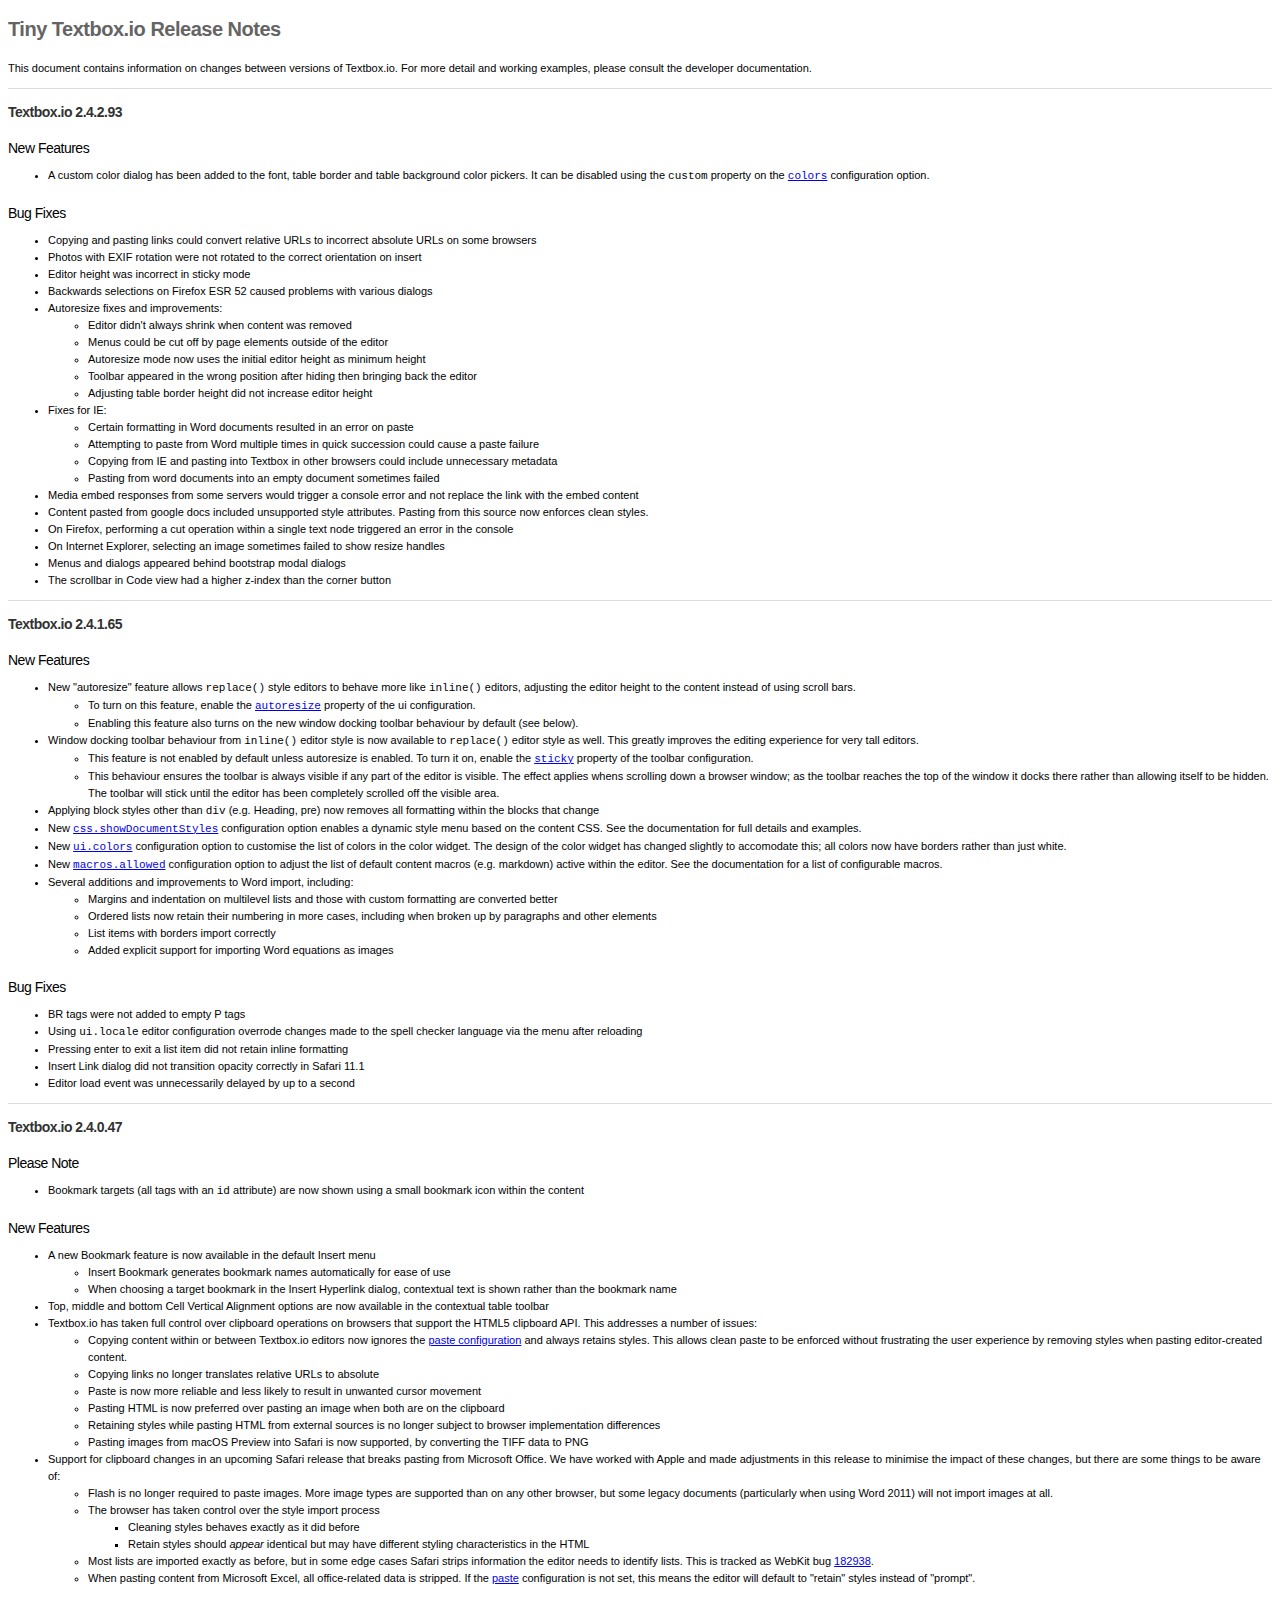
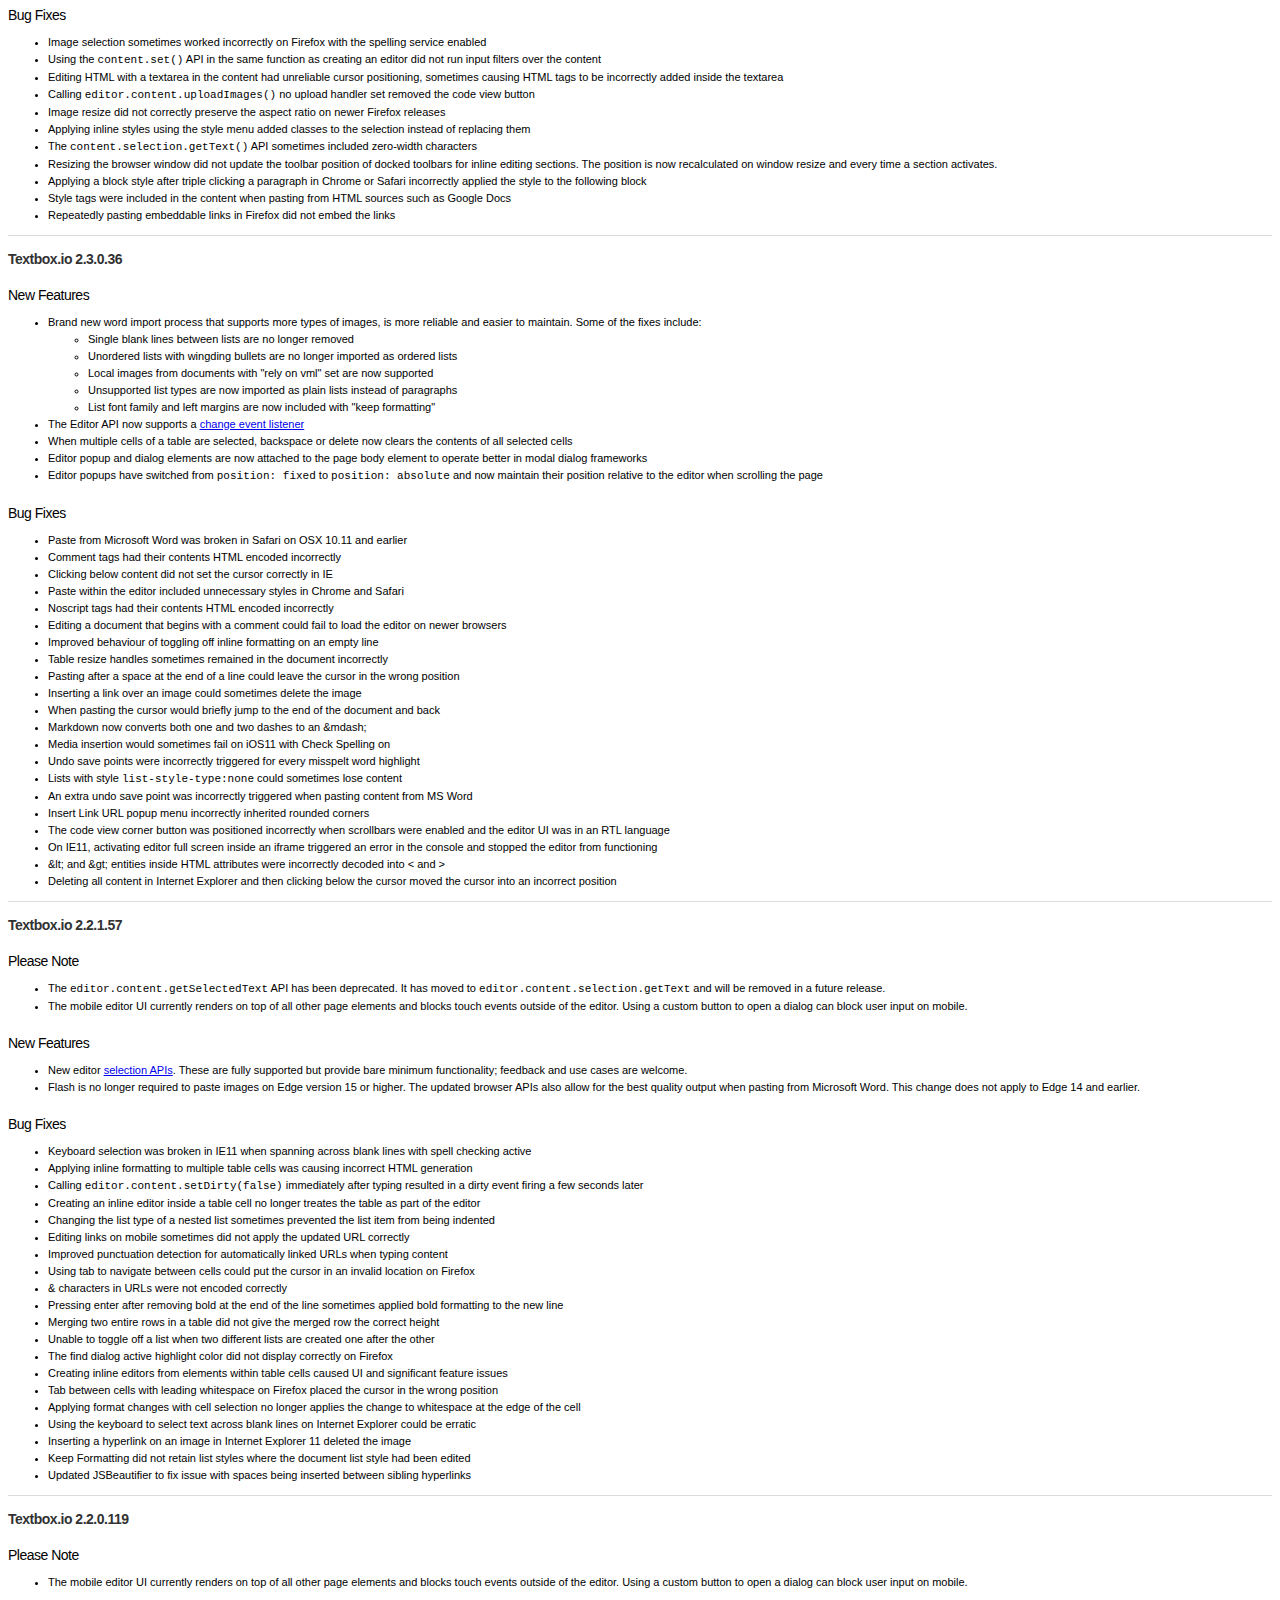
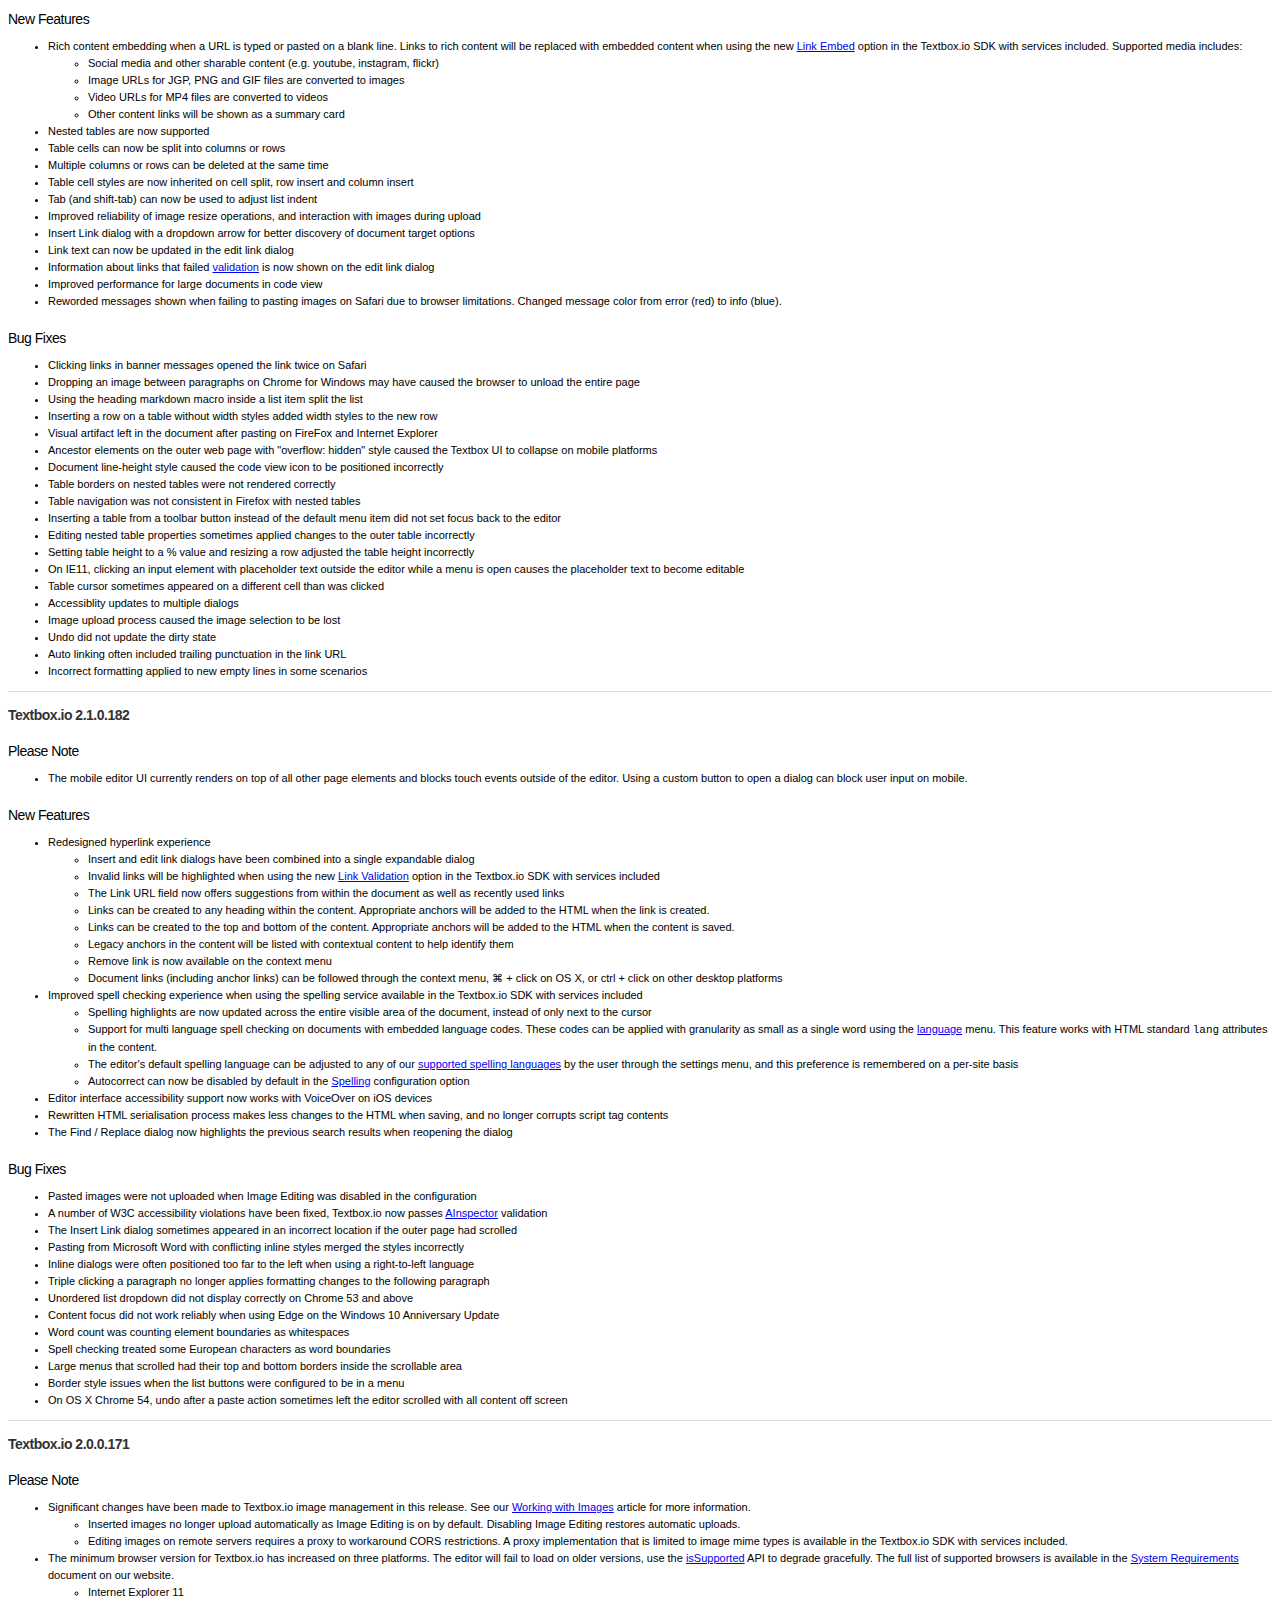
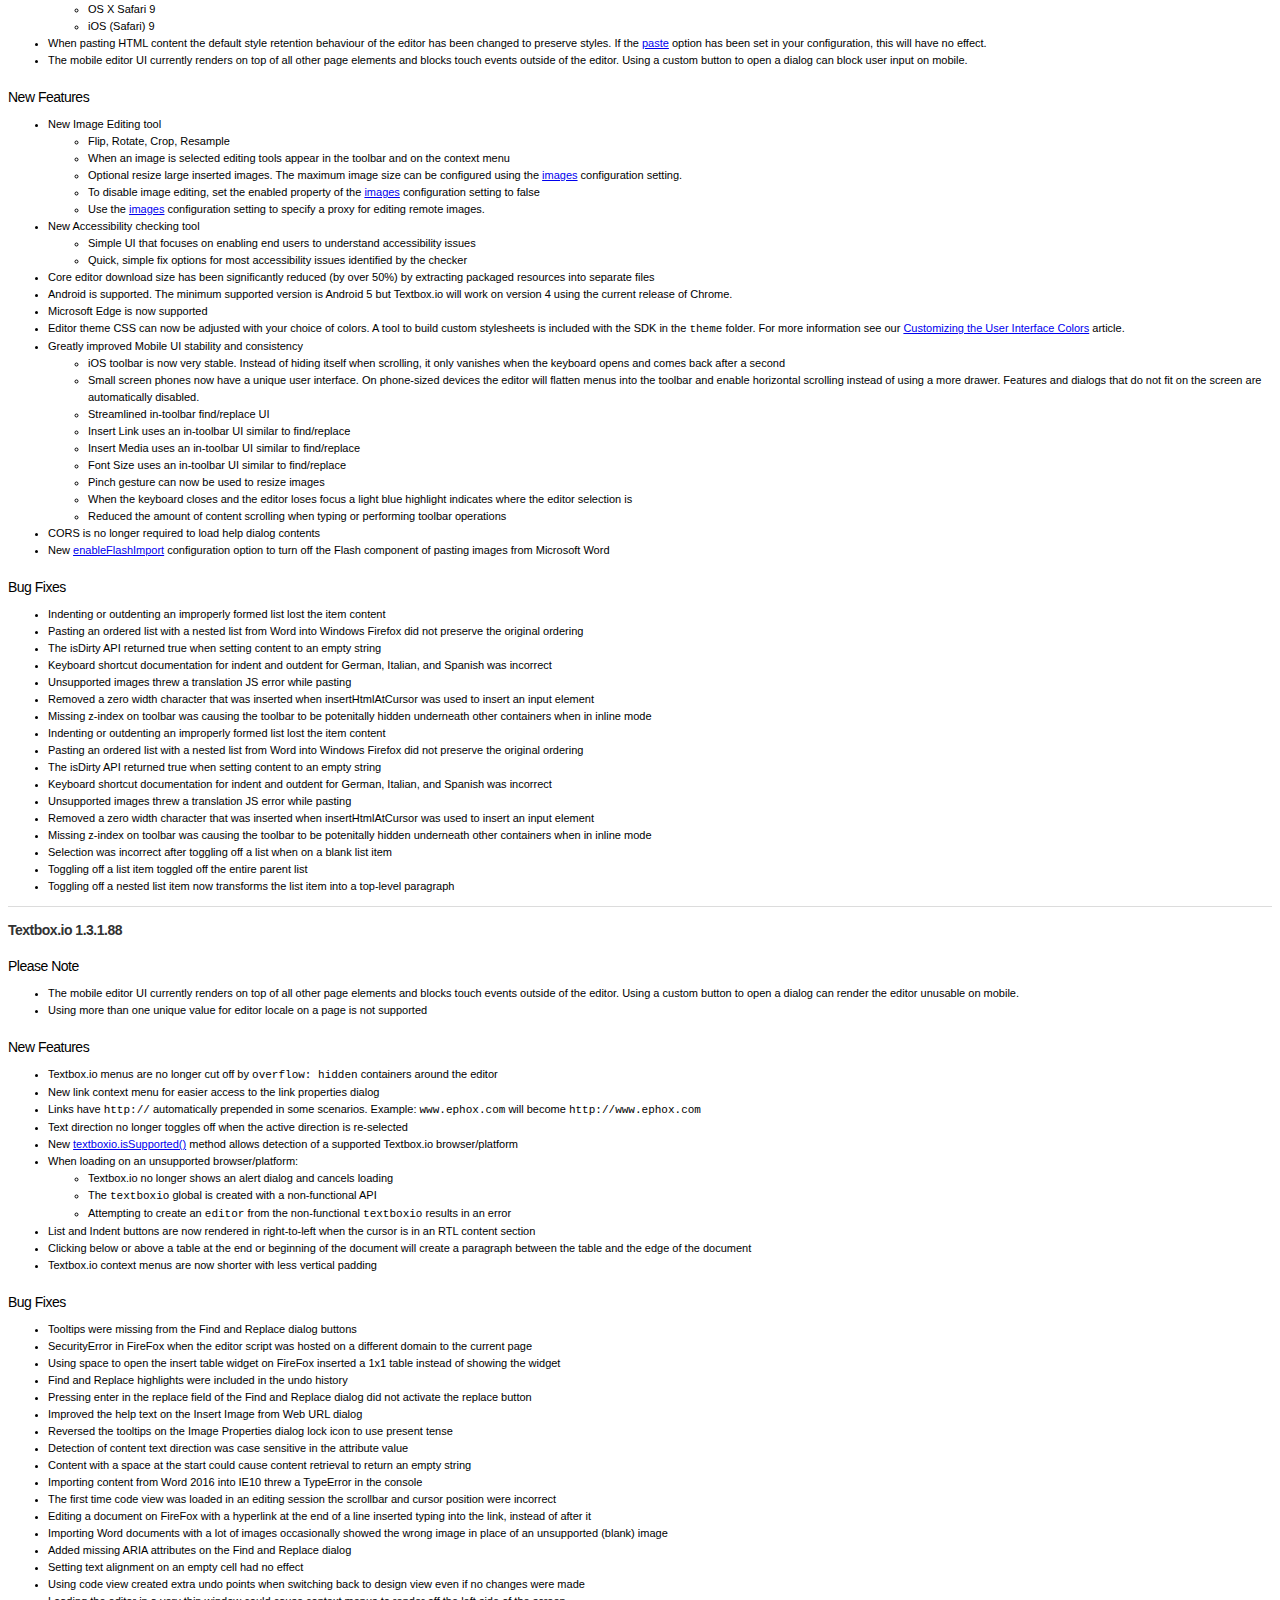
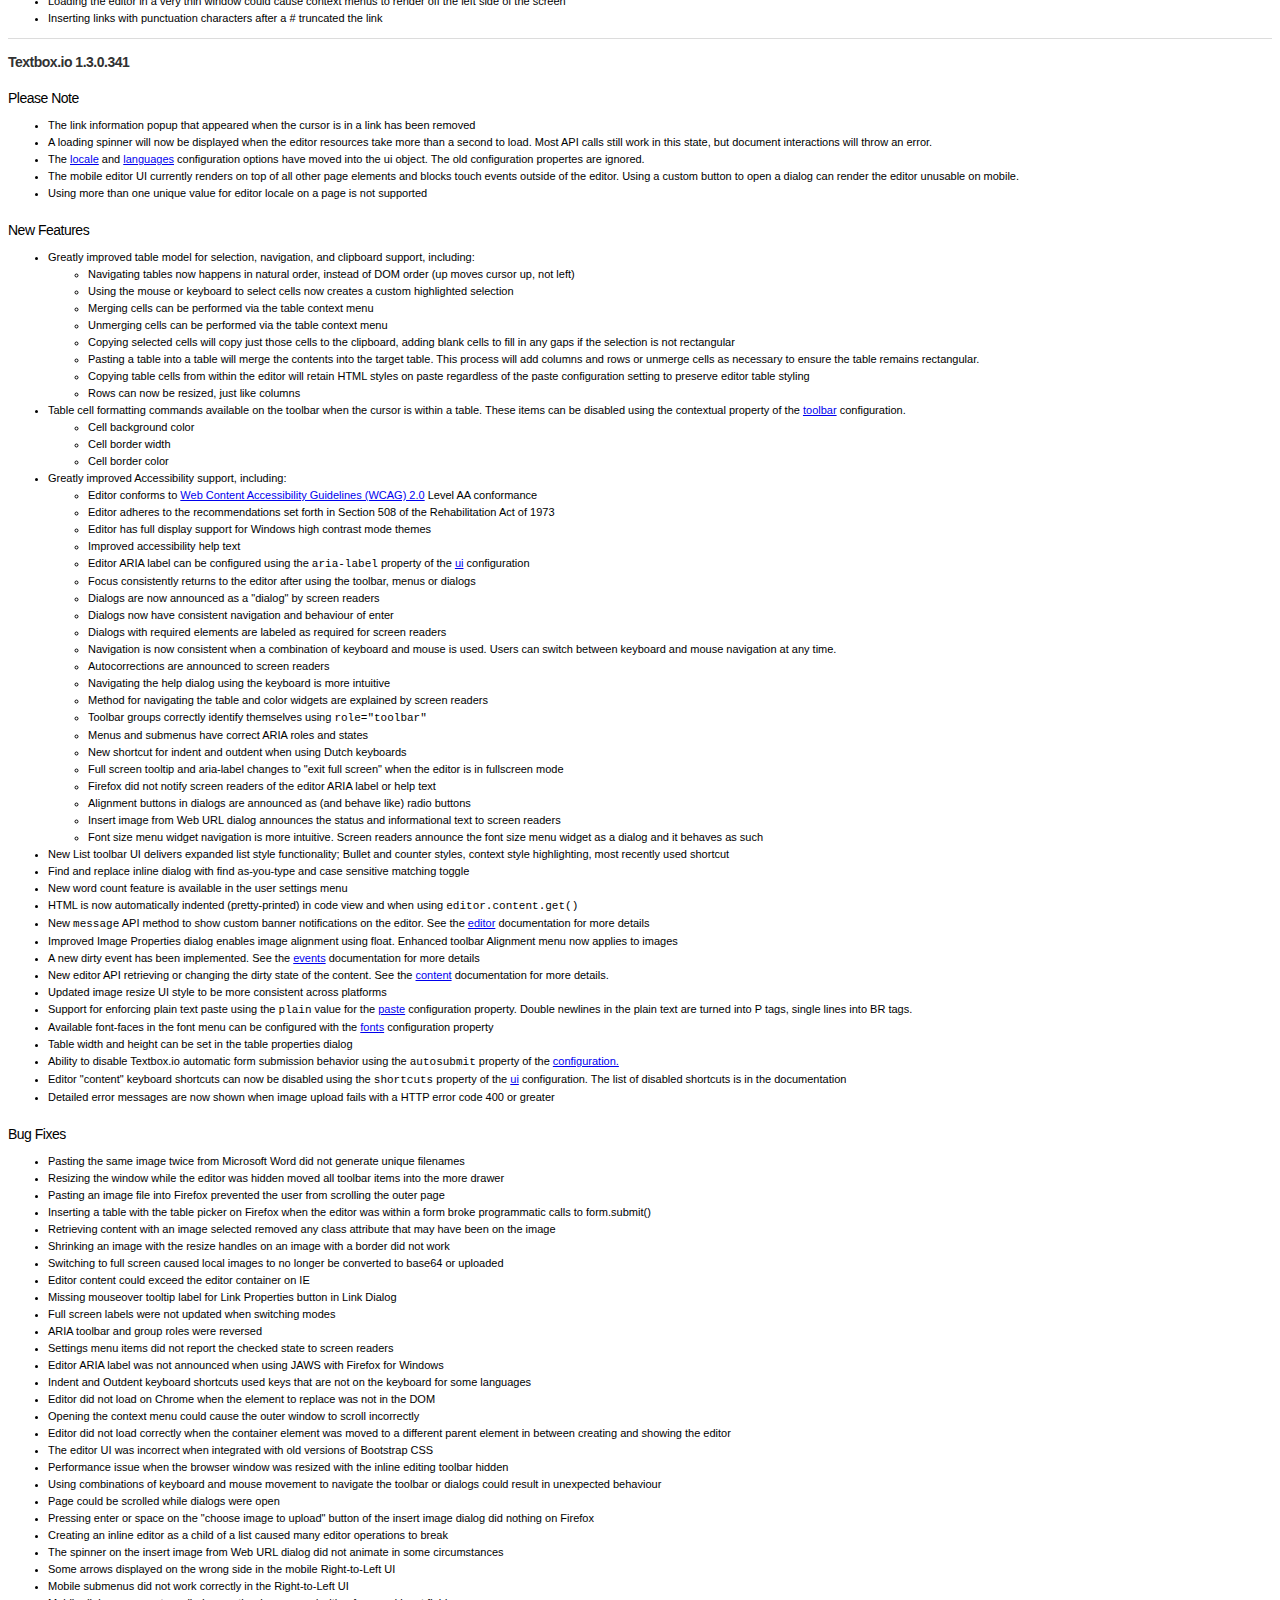
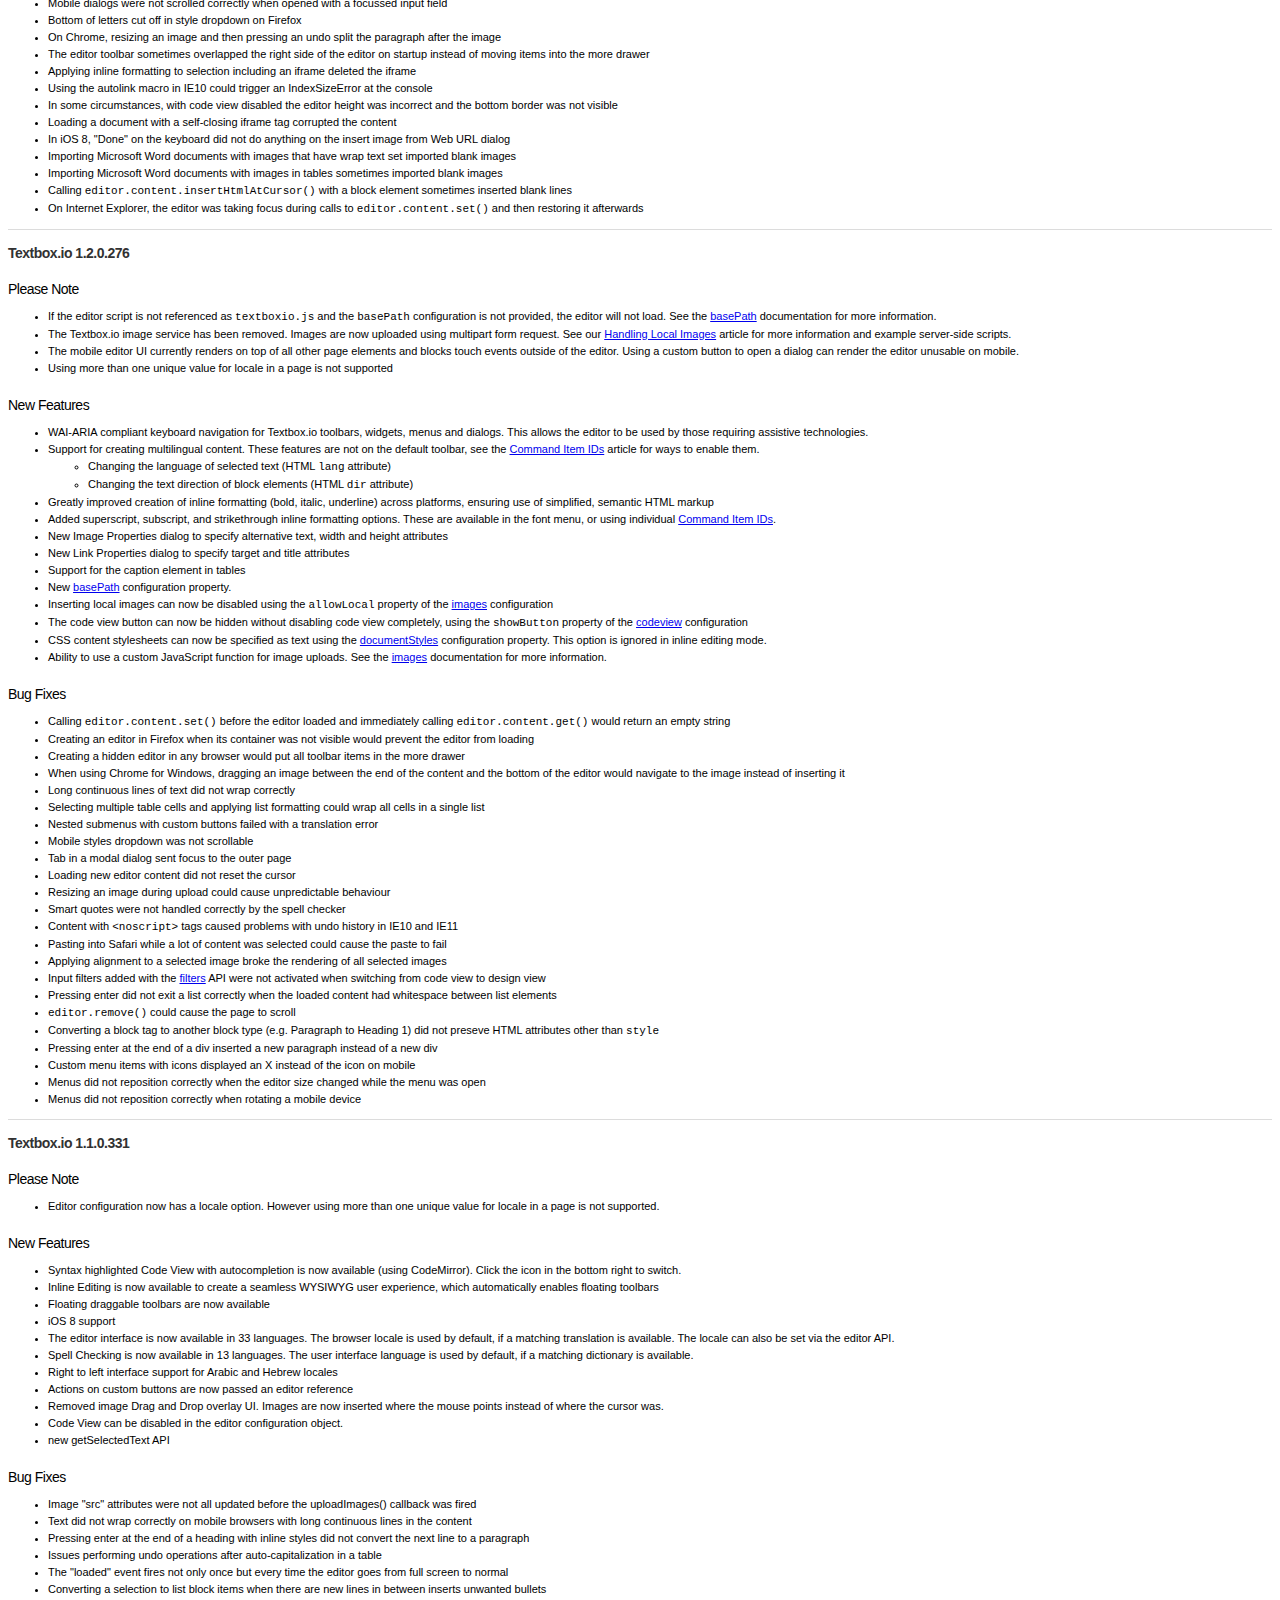
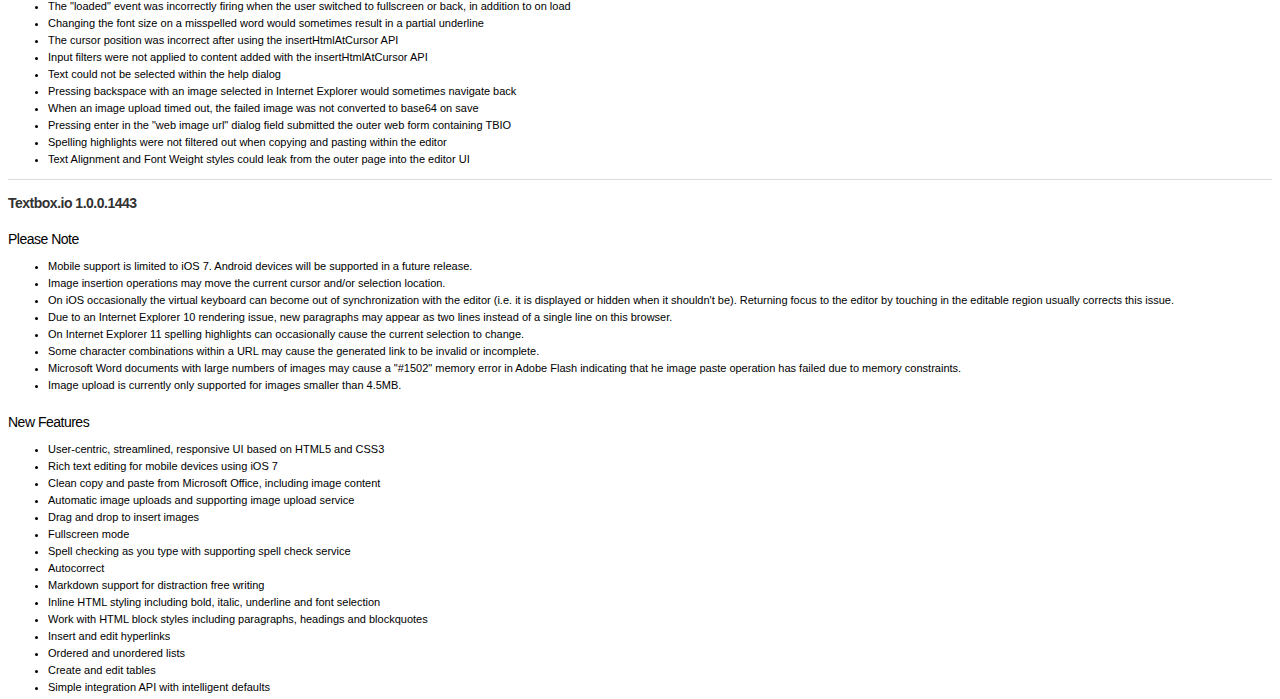
<file: assets/textboxio-client/changelog.html>
<!DOCTYPE html PUBLIC "-//W3C//DTD XHTML 1.0 Transitional//EN" "http://www.w3.org/TR/xhtml1/DTD/xhtml1-transitional.dtd"><html lang="en" xml:lang="en">
<head>
<meta http-equiv="Content-Type" content="text/html; charset=UTF-8">
<title>Textbox.io Release Notes</title>
<style type="text/css">
			body, tr {
				font-family: Verdana, Helvetica, Arial, Tahoma, sans-serif;
				font-size: 11px;
			}

			h1, h2, h3, h4, h5, h6 {
				font-family: Arial, sans-serif;
				letter-spacing: -0.5px;
			}

			h1 {
				font-size: 20px;
				padding-top: 5px;
				padding-bottom: 5px;
				color: rgb(100,100,100);
			}

			h2 {
				border-top: 1px solid rgb(220,220,220);
				color: rgb(50,50,50);
				padding-top: 15px;
				margin-top: 10px;
				font-size: 14px;
			}

			h2 a{
				color: rgb(50,50,50);
				text-decoration: none;
			}

			h2 a:visited{
				color: rgb(50,50,50);
			}

			h2 a:hover{
				border-bottom: dotted 1px #121d52;
			}

			h2.faq {
				border-top: 1px solid rgb(220,220,220);
				color: rgb(50,50,50);
				padding-top: 15px;
				margin-top: 10px;
				font-size: 14px;
			}

			h3 {
				margin-top: 20px;
				margin-bottom: 0px;
				font-size: 14px;
				font-weight: normal;
			}
			h4 {
				margin-top: 15px;
				margin-bottom: 0px;
				font-size: 12px;
				font-weight: normal;
			}
			h5 {

			}
			h6 {
				margin-top: 15px;
				margin-bottom: -10px;
				padding: 0px;
				font-size: 12px;
				letter-spacing: 0px;
			}
			p, li, td {
				line-height: 17px;
			}
			code {
				background-color: #F3F3F3;
				background-position: 100% 50%;
			}
		</style>
</head>
<body role="main">
<h1>Tiny Textbox.io Release Notes</h1>
<p>
					This document contains information on changes between versions of Textbox.io.
					For more detail and working examples, please consult the developer documentation.
				</p>
    
    
    <h2>Textbox.io 2.4.2.93</h2>
<h3>New Features</h3>
<ul><li>A custom color dialog has been added to the font, table border and table background color pickers. It can be disabled using the <span style="font-family: monospace">custom</span> property on the <span style="font-family: monospace"><a href="https://docs.ephox.com/display/tbio/colors">colors</a></span> configuration option.</li></ul>
<h3>Bug Fixes</h3>
<ul>
<li>Copying and pasting links could convert relative URLs to incorrect absolute URLs on some browsers</li>
<li>Photos with EXIF rotation were not rotated to the correct orientation on insert</li>
<li>Editor height was incorrect in sticky mode</li>
<li>Backwards selections on Firefox ESR 52 caused problems with various dialogs</li>
<li>Autoresize fixes and improvements:
        <ul>
          <li>Editor didn't always shrink when content was removed</li>
          <li>Menus could be cut off by page elements outside of the editor</li>
          <li>Autoresize mode now uses the initial editor height as minimum height</li>
          <li>Toolbar appeared in the wrong position after hiding then bringing back the editor</li>
          <li>Adjusting table border height did not increase editor height</li>
        </ul>
      </li>
<li>Fixes for IE:
        <ul>
          <li>Certain formatting in Word documents resulted in an error on paste</li>
          <li>Attempting to paste from Word multiple times in quick succession could cause a paste failure</li>
          <li>Copying from IE and pasting into Textbox in other browsers could include unnecessary metadata</li>
          <li>Pasting from word documents into an empty document sometimes failed</li>
        </ul>
      </li>
<li>Media embed responses from some servers would trigger a console error and not replace the link with the embed content</li>
<li>Content pasted from google docs included unsupported style attributes. Pasting from this source now enforces clean styles.</li>
<li>On Firefox, performing a cut operation within a single text node triggered an error in the console</li>
<li>On Internet Explorer, selecting an image sometimes failed to show resize handles</li>
<li>Menus and dialogs appeared behind bootstrap modal dialogs</li>
<li>The scrollbar in Code view had a higher z-index than the corner button</li>
</ul>

    <h2>Textbox.io 2.4.1.65</h2>
<h3>New Features</h3>
<ul>
<li>New "autoresize" feature allows <span style="font-family: monospace">replace()</span> style editors to behave more like <span style="font-family: monospace">inline()</span> editors, adjusting the editor height to the content instead of using scroll bars.
        <ul>
          <li>To turn on this feature, enable the <span style="font-family: monospace"><a href="https://docs.ephox.com/display/tbio/autoresize">autoresize</a></span> property of the ui configuration.</li>
          <li>Enabling this feature also turns on the new window docking toolbar behaviour by default (see below).</li>
        </ul>
      </li>
<li>Window docking toolbar behaviour from <span style="font-family: monospace">inline()</span> editor style is now available to <span style="font-family: monospace">replace()</span> editor style as well. This greatly improves the editing experience for very tall editors.
        <ul>
          <li>This feature is not enabled by default unless autoresize is enabled. To turn it on, enable the <span style="font-family: monospace"><a href="https://docs.ephox.com/display/tbio/toolbar">sticky</a></span> property of the toolbar configuration.</li>
          <li>This behaviour ensures the toolbar is always visible if any part of the editor is visible. The effect applies whens scrolling down a browser window; as the toolbar reaches the top of the window it docks there rather than allowing itself to be hidden. The toolbar will stick until the editor has been completely scrolled off the visible area.</li>
        </ul>
      </li>
<li>Applying block styles other than <span style="font-family: monospace">div</span> (e.g. Heading, pre) now removes all formatting within the blocks that change</li>
<li>New <a href="https://docs.ephox.com/display/tbio/css"><span style="font-family: monospace">css.showDocumentStyles</span></a> configuration option enables a dynamic style menu based on the content CSS. See the documentation for full details and examples.</li>
<li>New <a href="https://docs.ephox.com/display/tbio/colors"><span style="font-family: monospace">ui.colors</span></a> configuration option to customise the list of colors in the color widget. The design of the color widget has changed slightly to accomodate this; all colors now have borders rather than just white.</li>
<li>New <a href="https://docs.ephox.com/display/tbio/macros"><span style="font-family: monospace">macros.allowed</span></a> configuration option to adjust the list of default content macros (e.g. markdown) active within the editor. See the documentation for a list of configurable macros.</li>
<li>Several additions and improvements to Word import, including:
        <ul>
          <li>Margins and indentation on multilevel lists and those with custom formatting are converted better</li>
          <li>Ordered lists now retain their numbering in more cases, including when broken up by paragraphs and other elements</li>
          <li>List items with borders import correctly</li>
          <li>Added explicit support for importing Word equations as images</li>
        </ul>
      </li>
</ul>
<h3>Bug Fixes</h3>
<ul>
<li>BR tags were not added to empty P tags</li>
<li>Using <span style="font-family: monospace">ui.locale</span> editor configuration overrode changes made to the spell checker language via the menu after reloading</li>
<li>Pressing enter to exit a list item did not retain inline formatting</li>
<li>Insert Link dialog did not transition opacity correctly in Safari 11.1</li>
<li>Editor load event was unnecessarily delayed by up to a second</li>
</ul>
    <h2>Textbox.io 2.4.0.47</h2>
<h3>Please Note</h3>
<ul><li>Bookmark targets (all tags with an <span style="font-family: monospace">id</span> attribute) are now shown using a small bookmark icon within the content</li></ul>
<h3>New Features</h3>
<ul>
<li>A new Bookmark feature is now available in the default Insert menu
        <ul>
          <li>Insert Bookmark generates bookmark names automatically for ease of use</li>
          <li>When choosing a target bookmark in the Insert Hyperlink dialog, contextual text is shown rather than the bookmark name</li>
        </ul>
      </li>
<li>Top, middle and bottom Cell Vertical Alignment options are now available in the contextual table toolbar</li>
<li>Textbox.io has taken full control over clipboard operations on browsers that support the HTML5 clipboard API. This addresses a number of issues:
        <ul>
          <li>Copying content within or between Textbox.io editors now ignores the <a href="http://docs.ephox.com/display/tbio/paste">paste configuration</a> and always retains styles. This allows clean paste to be enforced without frustrating the user experience by removing styles when pasting editor-created content.</li>
          <li>Copying links no longer translates relative URLs to absolute</li>
          <li>Paste is now more reliable and less likely to result in unwanted cursor movement</li>
          <li>Pasting HTML is now preferred over pasting an image when both are on the clipboard</li>
          <li>Retaining styles while pasting HTML from external sources is no longer subject to browser implementation differences</li>
          <li>Pasting images from macOS Preview into Safari is now supported, by converting the TIFF data to PNG</li>
        </ul>
      </li>
<li>Support for clipboard changes in an upcoming Safari release that breaks pasting from Microsoft Office. We have worked with Apple and made adjustments in this release to minimise the impact of these changes, but there are some things to be aware of:
        <ul>
          <li>Flash is no longer required to paste images. More image types are supported than on any other browser, but some legacy documents (particularly when using Word 2011) will not import images at all.</li>
          <li>The browser has taken control over the style import process
            <ul>
              <li>Cleaning styles behaves exactly as it did before</li>
              <li>Retain styles should <i>appear</i> identical but may have different styling characteristics in the HTML</li>
            </ul>
          </li>
          <li>Most lists are imported exactly as before, but in some edge cases Safari strips information the editor needs to identify lists. This is tracked as WebKit bug <a href="https://bugs.webkit.org/show_bug.cgi?id=182938">182938</a>.</li>
          <li>When pasting content from Microsoft Excel, all office-related data is stripped. If the <a href="https://docs.ephox.com/display/tbio/paste">paste</a> configuration is not set, this means the editor will default to "retain" styles instead of "prompt".</li>
        </ul>
      </li>
</ul>
<h3>Bug Fixes</h3>
<ul>
<li>Image selection sometimes worked incorrectly on Firefox with the spelling service enabled</li>
<li>Using the <span style="font-family: monospace">content.set()</span> API in the same function as creating an editor did not run input filters over the content</li>
<li>Editing HTML with a textarea in the content had unreliable cursor positioning, sometimes causing HTML tags to be incorrectly added inside the textarea</li>
<li>Calling <span style="font-family: monospace">editor.content.uploadImages()</span> no upload handler set removed the code view button</li>
<li>Image resize did not correctly preserve the aspect ratio on newer Firefox releases</li>
<li>Applying inline styles using the style menu added classes to the selection instead of replacing them</li>
<li>The <span style="font-family: monospace">content.selection.getText()</span> API sometimes included zero-width characters</li>
<li>Resizing the browser window did not update the toolbar position of docked toolbars for inline editing sections. The position is now recalculated on window resize and every time a section activates.</li>
<li>Applying a block style after triple clicking a paragraph in Chrome or Safari incorrectly applied the style to the following block</li>
<li>Style tags were included in the content when pasting from HTML sources such as Google Docs</li>
<li>Repeatedly pasting embeddable links in Firefox did not embed the links</li>
</ul>
    <h2>Textbox.io 2.3.0.36</h2>
<h3>New Features</h3>
<ul>
<li>Brand new word import process that supports more types of images, is more reliable and easier to maintain. Some of the fixes include:
        <ul>
          <li>Single blank lines between lists are no longer removed</li>
          <li>Unordered lists with wingding bullets are no longer imported as ordered lists</li>
          <li>Local images from documents with "rely on vml" set are now supported</li>
          <li>Unsupported list types are now imported as plain lists instead of paragraphs</li>
          <li>List font family and left margins are now included with "keep formatting"</li>
        </ul>
      </li>
<li>The Editor API now supports a <a href="http://docs.ephox.com/display/tbio/editor.events.change">change event listener</a>
</li>
<li>When multiple cells of a table are selected, backspace or delete now clears the contents of all selected cells</li>
<li>Editor popup and dialog elements are now attached to the page body element to operate better in modal dialog frameworks</li>
<li>Editor popups have switched from <span style="font-family: monospace">position: fixed</span> to <span style="font-family: monospace">position: absolute</span> and now maintain their position relative to the editor when scrolling the page</li>
</ul>
<h3>Bug Fixes</h3>
<ul>
<li>Paste from Microsoft Word was broken in Safari on OSX 10.11 and earlier</li>
<li>Comment tags had their contents HTML encoded incorrectly</li>
<li>Clicking below content did not set the cursor correctly in IE</li>
<li>Paste within the editor included unnecessary styles in Chrome and Safari</li>
<li>Noscript tags had their contents HTML encoded incorrectly</li>
<li>Editing a document that begins with a comment could fail to load the editor on newer browsers</li>
<li>Improved behaviour of toggling off inline formatting on an empty line</li>
<li>Table resize handles sometimes remained in the document incorrectly</li>
<li>Pasting after a space at the end of a line could leave the cursor in the wrong position</li>
<li>Inserting a link over an image could sometimes delete the image</li>
<li>When pasting the cursor would briefly jump to the end of the document and back</li>
<li>Markdown now converts both one and two dashes to an &amp;mdash;</li>
<li>Media insertion would sometimes fail on iOS11 with Check Spelling on</li>
<li>Undo save points were incorrectly triggered for every misspelt word highlight</li>
<li>Lists with style <span style="font-family: monospace">list-style-type:none</span> could sometimes lose content</li>
<li>An extra undo save point was incorrectly triggered when pasting content from MS Word</li>
<li>Insert Link URL popup menu incorrectly inherited rounded corners</li>
<li>The code view corner button was positioned incorrectly when scrollbars were enabled and the editor UI was in an RTL language</li>
<li>On IE11, activating editor full screen inside an iframe triggered an error in the console and stopped the editor from functioning</li>
<li>&amp;lt; and &amp;gt; entities inside HTML attributes were incorrectly decoded into &lt; and &gt;</li>
<li>Deleting all content in Internet Explorer and then clicking below the cursor moved the cursor into an incorrect position</li>
</ul>
    <h2>Textbox.io 2.2.1.57</h2>
<h3>Please Note</h3>
<ul>
<li>The <span style="font-family: monospace">editor.content.getSelectedText</span> API has been deprecated. It has moved to <span style="font-family: monospace">editor.content.selection.getText</span> and will be removed in a future release.</li>
<li>The mobile editor UI currently renders on top of all other page elements and blocks touch events outside of the editor. Using a custom button to open a dialog can block user input on mobile.</li>
</ul>
<h3>New Features</h3>
<ul>
<li>New editor <a href="http://docs.ephox.com/display/tbio/selection">selection APIs</a>. These are fully supported but provide bare minimum functionality; feedback and use cases are welcome.</li>
<li>Flash is no longer required to paste images on Edge version 15 or higher. The updated browser APIs also allow for the best quality output when pasting from Microsoft Word. This change does not apply to Edge 14 and earlier.</li>
</ul>
<h3>Bug Fixes</h3>
<ul>
<li>Keyboard selection was broken in IE11 when spanning across blank lines with spell checking active</li>
<li>Applying inline formatting to multiple table cells was causing incorrect HTML generation</li>
<li>Calling <span style="font-family: monospace">editor.content.setDirty(false)</span> immediately after typing resulted in a dirty event firing a few seconds later</li>
<li>Creating an inline editor inside a table cell no longer treates the table as part of the editor</li>
<li>Changing the list type of a nested list sometimes prevented the list item from being indented</li>
<li>Editing links on mobile sometimes did not apply the updated URL correctly</li>
<li>Improved punctuation detection for automatically linked URLs when typing content</li>
<li>Using tab to navigate between cells could put the cursor in an invalid location on Firefox</li>
<li>&amp; characters in URLs were not encoded correctly</li>
<li>Pressing enter after removing bold at the end of the line sometimes applied bold formatting to the new line</li>
<li>Merging two entire rows in a table did not give the merged row the correct height</li>
<li>Unable to toggle off a list when two different lists are created one after the other</li>
<li>The find dialog active highlight color did not display correctly on Firefox</li>
<li>Creating inline editors from elements within table cells caused UI and significant feature issues</li>
<li>Tab between cells with leading whitespace on Firefox placed the cursor in the wrong position</li>
<li>Applying format changes with cell selection no longer applies the change to whitespace at the edge of the cell</li>
<li>Using the keyboard to select text across blank lines on Internet Explorer could be erratic</li>
<li>Inserting a hyperlink on an image in Internet Explorer 11 deleted the image</li>
<li>Keep Formatting did not retain list styles where the document list style had been edited</li>
<li>Updated JSBeautifier to fix issue with spaces being inserted between sibling hyperlinks</li>
</ul>
    <h2>Textbox.io 2.2.0.119</h2>
<h3>Please Note</h3>
<ul><li>The mobile editor UI currently renders on top of all other page elements and blocks touch events outside of the editor. Using a custom button to open a dialog can block user input on mobile.</li></ul>
<h3>New Features</h3>
<ul>
<li>Rich content embedding when a URL is typed or pasted on a blank line. Links to rich content will be replaced with embedded content when using the new <a href="http://docs.ephox.com/display/tbio/embed">Link Embed</a> option in the Textbox.io SDK with services included. Supported media includes:
        <ul>
          <li>Social media and other sharable content (e.g. youtube, instagram, flickr)</li>
          <li>Image URLs for JGP, PNG and GIF files are converted to images</li>
          <li>Video URLs for MP4 files are converted to videos</li>
          <li>Other content links will be shown as a summary card</li>
        </ul>
      </li>
<li>Nested tables are now supported</li>
<li>Table cells can now be split into columns or rows</li>
<li>Multiple columns or rows can be deleted at the same time</li>
<li>Table cell styles are now inherited on cell split, row insert and column insert</li>
<li>Tab (and shift-tab) can now be used to adjust list indent</li>
<li>Improved reliability of image resize operations, and interaction with images during upload</li>
<li>Insert Link dialog with a dropdown arrow for better discovery of document target options</li>
<li>Link text can now be updated in the edit link dialog</li>
<li>Information about links that failed <a href="http://docs.ephox.com/display/tbio/validation">validation</a> is now shown on the edit link dialog</li>
<li>Improved performance for large documents in code view</li>
<li>Reworded messages shown when failing to pasting images on Safari due to browser limitations. Changed message color from error (red) to info (blue).</li>
</ul>
<h3>Bug Fixes</h3>
<ul>
<li>Clicking links in banner messages opened the link twice on Safari</li>
<li>Dropping an image between paragraphs on Chrome for Windows may have caused the browser to unload the entire page</li>
<li>Using the heading markdown macro inside a list item split the list</li>
<li>Inserting a row on a table without width styles added width styles to the new row</li>
<li>Visual artifact left in the document after pasting on FireFox and Internet Explorer</li>
<li>Ancestor elements on the outer web page with "overflow: hidden" style caused the Textbox UI to collapse on mobile platforms</li>
<li>Document line-height style caused the code view icon to be positioned incorrectly</li>
<li>Table borders on nested tables were not rendered correctly</li>
<li>Table navigation was not consistent in Firefox with nested tables</li>
<li>Inserting a table from a toolbar button instead of the default menu item did not set focus back to the editor</li>
<li>Editing nested table properties sometimes applied changes to the outer table incorrectly</li>
<li>Setting table height to a % value and resizing a row adjusted the table height incorrectly</li>
<li>On IE11, clicking an input element with placeholder text outside the editor while a menu is open causes the placeholder text to become editable</li>
<li>Table cursor sometimes appeared on a different cell than was clicked</li>
<li>Accessiblity updates to multiple dialogs</li>
<li>Image upload process caused the image selection to be lost</li>
<li>Undo did not update the dirty state</li>
<li>Auto linking often included trailing punctuation in the link URL</li>
<li>Incorrect formatting applied to new empty lines in some scenarios</li>
</ul>
    <h2>Textbox.io 2.1.0.182</h2>
<h3>Please Note</h3>
<ul><li>The mobile editor UI currently renders on top of all other page elements and blocks touch events outside of the editor. Using a custom button to open a dialog can block user input on mobile.</li></ul>
<h3>New Features</h3>
<ul>
<li>Redesigned hyperlink experience
        <ul>
          <li>Insert and edit link dialogs have been combined into a single expandable dialog</li>
          <li>Invalid links will be highlighted when using the new <a href="http://docs.ephox.com/display/tbio/validation">Link Validation</a> option in the Textbox.io SDK with services included</li>
          <li>The Link URL field now offers suggestions from within the document as well as recently used links</li>
          <li>Links can be created to any heading within the content.  Appropriate anchors will be added to the HTML when the link is created.</li>
          <li>Links can be created to the top and bottom of the content.  Appropriate anchors will be added to the HTML when the content is saved.</li>
          <li>Legacy anchors in the content will be listed with contextual content to help identify them</li>
          <li>Remove link is now available on the context menu</li>
          <li>Document links (including anchor links) can be followed through the context menu, ⌘ + click on OS X, or ctrl + click on other desktop platforms</li>
        </ul>
      </li>
<li>Improved spell checking experience when using the spelling service available in the Textbox.io SDK with services included
        <ul>
          <li>Spelling highlights are now updated across the entire visible area of the document, instead of only next to the cursor</li>
          <li>Support for multi language spell checking on documents with embedded language codes. These codes can be applied with granularity as small as a single word using the <a href="http://docs.ephox.com/display/tbio/Command+Item+IDs">language</a> menu. This feature works with HTML standard <span style="font-family: monospace">lang</span> attributes in the content.</li>
          <li>The editor's default spelling language can be adjusted to any of our <a href="http://docs.ephox.com/display/tbio/Checking+Spelling">supported spelling languages</a> by the user through the settings menu, and this preference is remembered on a per-site basis</li>
          <li>Autocorrect can now be disabled by default in the <a href="http://docs.ephox.com/display/tbio/spelling">Spelling</a> configuration option</li>
        </ul>
      </li>
<li>Editor interface accessibility support now works with VoiceOver on iOS devices</li>
<li>Rewritten HTML serialisation process makes less changes to the HTML when saving, and no longer corrupts script tag contents</li>
<li>The Find / Replace dialog now highlights the previous search results when reopening the dialog</li>
</ul>
<h3>Bug Fixes</h3>
<ul>
<li>Pasted images were not uploaded when Image Editing was disabled in the configuration</li>
<li>A number of W3C accessibility violations have been fixed, Textbox.io now passes <a href="https://ainspector.github.io">AInspector</a> validation</li>
<li>The Insert Link dialog sometimes appeared in an incorrect location if the outer page had scrolled</li>
<li>Pasting from Microsoft Word with conflicting inline styles merged the styles incorrectly</li>
<li>Inline dialogs were often positioned too far to the left when using a right-to-left language</li>
<li>Triple clicking a paragraph no longer applies formatting changes to the following paragraph</li>
<li>Unordered list dropdown did not display correctly on Chrome 53 and above</li>
<li>Content focus did not work reliably when using Edge on the Windows 10 Anniversary Update</li>
<li>Word count was counting element boundaries as whitespaces</li>
<li>Spell checking treated some European characters as word boundaries</li>
<li>Large menus that scrolled had their top and bottom borders inside the scrollable area</li>
<li>Border style issues when the list buttons were configured to be in a menu</li>
<li>On OS X Chrome 54, undo after a paste action sometimes left the editor scrolled with all content off screen</li>
</ul>
    <h2>Textbox.io 2.0.0.171</h2>
<h3>Please Note</h3>
<ul>
<li>Significant changes have been made to Textbox.io image management in this release. See our <a href="http://docs.ephox.com/display/tbio/Working+with+Images">Working with Images</a> article for more information.
        <ul>
          <li>Inserted images no longer upload automatically as Image Editing is on by default. Disabling Image Editing restores automatic uploads.</li>
          <li>Editing images on remote servers requires a proxy to workaround CORS restrictions. A proxy implementation that is limited to image mime types is available in the Textbox.io SDK with services included.</li>
        </ul>
      </li>
<li>The minimum browser version for Textbox.io has increased on three platforms. The editor will fail to load on older versions, use the <a href="http://docs.ephox.com/display/tbio/isSupported">isSupported</a> API to degrade gracefully.  The full list of supported browsers is available in the <a href="http://docs.ephox.com/display/tbio/System+Requirements">System Requirements</a> document on our website.
        <ul>
          <li>Internet Explorer 11</li>
          <li>OS X Safari 9</li>
          <li>iOS (Safari) 9</li>
        </ul>
      </li>
<li>When pasting HTML content the default style retention behaviour of the editor has been changed to preserve styles. If the <a href="http://docs.ephox.com/display/tbio14/paste">paste</a> option has been set in your configuration, this will have no effect.</li>
<li>The mobile editor UI currently renders on top of all other page elements and blocks touch events outside of the editor. Using a custom button to open a dialog can block user input on mobile.</li>
</ul>
<h3>New Features</h3>
<ul>
<li>New Image Editing tool
        <ul>
          <li>Flip, Rotate, Crop, Resample</li>
          <li>When an image is selected editing tools appear in the toolbar and on the context menu</li>
          <li>Optional resize large inserted images. The maximum image size can be configured using the <a href="http://docs.ephox.com/display/tbio/images">images</a> configuration setting.</li>
          <li>To disable image editing, set the enabled property of the <a href="http://docs.ephox.com/display/tbio/images">images</a> configuration setting to false</li>
          <li>Use the <a href="http://docs.ephox.com/display/tbio/images">images</a> configuration setting to specify a proxy for editing remote images.</li>
        </ul>
      </li>
<li>New Accessibility checking tool
        <ul>
          <li>Simple UI that focuses on enabling end users to understand accessibility issues</li>
          <li>Quick, simple fix options for most accessibility issues identified by the checker</li>
        </ul>
      </li>
<li>Core editor download size has been significantly reduced (by over 50%) by extracting packaged resources into separate files</li>
<li>Android is supported. The minimum supported version is Android 5 but Textbox.io will work on version 4 using the current release of Chrome.</li>
<li>Microsoft Edge is now supported</li>
<li>Editor theme CSS can now be adjusted with your choice of colors. A tool to build custom stylesheets is included with the SDK in the <span style="font-family: monospace">theme</span> folder. For more information see our <a href="http://docs.ephox.com/display/tbio/Customizing+the+User+Interface+Colors">Customizing the User Interface Colors</a> article.</li>
<li>Greatly improved Mobile UI stability and consistency
        <ul>
          <li>iOS toolbar is now very stable. Instead of hiding itself when scrolling, it only vanishes when the keyboard opens and comes back after a second</li>
          <li>Small screen phones now have a unique user interface. On phone-sized devices the editor will flatten menus into the toolbar and enable horizontal scrolling instead of using a more drawer. Features and dialogs that do not fit on the screen are automatically disabled.</li>
          <li>Streamlined in-toolbar find/replace UI</li>
          <li>Insert Link uses an in-toolbar UI similar to find/replace</li>
          <li>Insert Media uses an in-toolbar UI similar to find/replace</li>
          <li>Font Size uses an in-toolbar UI similar to find/replace</li>
          <li>Pinch gesture can now be used to resize images</li>
          <li>When the keyboard closes and the editor loses focus a light blue highlight indicates where the editor selection is</li>
          <li>Reduced the amount of content scrolling when typing or performing toolbar operations</li>
        </ul>
      </li>
<li>CORS is no longer required to load help dialog contents</li>
<li>New <a href="http://docs.ephox.com/display/tbio/paste">enableFlashImport</a> configuration option to turn off the Flash component of pasting images from Microsoft Word</li>
</ul>
<h3>Bug Fixes</h3>
<ul>
<li>Indenting or outdenting an improperly formed list lost the item content</li>
<li>Pasting an ordered list with a nested list from Word into Windows Firefox did not preserve the original ordering</li>
<li>The isDirty API returned true when setting content to an empty string</li>
<li>Keyboard shortcut documentation for indent and outdent for German, Italian, and Spanish was incorrect</li>
<li>Unsupported images threw a translation JS error while pasting</li>
<li>Removed a zero width character that was inserted when insertHtmlAtCursor was used to insert an input element</li>
<li>Missing z-index on toolbar was causing the toolbar to be potenitally hidden underneath other containers when in inline mode</li>
<li>Indenting or outdenting an improperly formed list lost the item content</li>
<li>Pasting an ordered list with a nested list from Word into Windows Firefox did not preserve the original ordering</li>
<li>The isDirty API returned true when setting content to an empty string</li>
<li>Keyboard shortcut documentation for indent and outdent for German, Italian, and Spanish was incorrect</li>
<li>Unsupported images threw a translation JS error while pasting</li>
<li>Removed a zero width character that was inserted when insertHtmlAtCursor was used to insert an input element</li>
<li>Missing z-index on toolbar was causing the toolbar to be potenitally hidden underneath other containers when in inline mode</li>
<li>Selection was incorrect after toggling off a list when on a blank list item</li>
<li>Toggling off a list item toggled off the entire parent list</li>
<li>Toggling off a nested list item now transforms the list item into a top-level paragraph</li>
</ul>
    <h2>Textbox.io 1.3.1.88</h2>
<h3>Please Note</h3>
<ul>
<li>The mobile editor UI currently renders on top of all other page elements and blocks touch events outside of the editor. Using a custom button to open a dialog can render the editor unusable on mobile.</li>
<li>Using more than one unique value for editor locale on a page is not supported</li>
</ul>
<h3>New Features</h3>
<ul>
<li>Textbox.io menus are no longer cut off by <span style="font-family: monospace">overflow: hidden</span> containers around the editor</li>
<li>New link context menu for easier access to the link properties dialog</li>
<li>Links have <span style="font-family: monospace">http://</span> automatically prepended in some scenarios. Example: <span style="font-family: monospace">www.ephox.com</span> will become <span style="font-family: monospace">http://www.ephox.com</span>
</li>
<li>Text direction no longer toggles off when the active direction is re-selected</li>
<li>New <a href="http://docs.ephox.com/display/tbio/isSupported">textboxio.isSupported()</a> method allows detection of a supported Textbox.io browser/platform</li>
<li>When loading on an unsupported browser/platform:
        <ul>
          <li>Textbox.io no longer shows an alert dialog and cancels loading</li>
          <li>The <span style="font-family: monospace">textboxio</span> global is created with a non-functional API</li>
          <li>Attempting to create an <span style="font-family: monospace">editor</span> from the non-functional <span style="font-family: monospace">textboxio</span> results in an error</li>
        </ul>
      </li>
<li>List and Indent buttons are now rendered in right-to-left when the cursor is in an RTL content section</li>
<li>Clicking below or above a table at the end or beginning of the document will create a paragraph between the table and the edge of the document</li>
<li>Textbox.io context menus are now shorter with less vertical padding</li>
</ul>
<h3>Bug Fixes</h3>
<ul>
<li>Tooltips were missing from the Find and Replace dialog buttons</li>
<li>SecurityError in FireFox when the editor script was hosted on a different domain to the current page</li>
<li>Using space to open the insert table widget on FireFox inserted a 1x1 table instead of showing the widget</li>
<li>Find and Replace highlights were included in the undo history</li>
<li>Pressing enter in the replace field of the Find and Replace dialog did not activate the replace button</li>
<li>Improved the help text on the Insert Image from Web URL dialog</li>
<li>Reversed the tooltips on the Image Properties dialog lock icon to use present tense</li>
<li>Detection of content text direction was case sensitive in the attribute value</li>
<li>Content with a space at the start could cause content retrieval to return an empty string</li>
<li>Importing content from Word 2016 into IE10 threw a TypeError in the console</li>
<li>The first time code view was loaded in an editing session the scrollbar and cursor position were incorrect</li>
<li>Editing a document on FireFox with a hyperlink at the end of a line inserted typing into the link, instead of after it</li>
<li>Importing Word documents with a lot of images occasionally showed the wrong image in place of an unsupported (blank) image</li>
<li>Added missing ARIA attributes on the Find and Replace dialog</li>
<li>Setting text alignment on an empty cell had no effect</li>
<li>Using code view created extra undo points when switching back to design view even if no changes were made</li>
<li>Loading the editor in a very thin window could cause context menus to render off the left side of the screen</li>
<li>Inserting links with punctuation characters after a # truncated the link</li>
</ul>
    <h2>Textbox.io 1.3.0.341</h2>
<h3>Please Note</h3>
<ul>
<li>The link information popup that appeared when the cursor is in a link has been removed</li>
<li>A loading spinner will now be displayed when the editor resources take more than a second to load. Most API calls still work in this state, but document interactions will throw an error.</li>
<li>The <a href="http://docs.ephox.com/display/tbio/locale">locale</a> and <a href="http://docs.ephox.com/display/tbio/languages">languages</a> configuration options have moved into the ui object. The old configuration propertes are ignored.</li>
<li>The mobile editor UI currently renders on top of all other page elements and blocks touch events outside of the editor. Using a custom button to open a dialog can render the editor unusable on mobile.</li>
<li>Using more than one unique value for editor locale on a page is not supported</li>
</ul>
<h3>New Features</h3>
<ul>
<li>Greatly improved table model for selection, navigation, and clipboard support, including:
        <ul>
          <li>Navigating tables now happens in natural order, instead of DOM order (up moves cursor up, not left)</li>
          <li>Using the mouse or keyboard to select cells now creates a custom highlighted selection</li>
          <li>Merging cells can be performed via the table context menu</li>
          <li>Unmerging cells can be performed via the table context menu</li>
          <li>Copying selected cells will copy just those cells to the clipboard, adding blank cells to fill in any gaps if the selection is not rectangular</li>
          <li>Pasting a table into a table will merge the contents into the target table. This process will add columns and rows or unmerge cells as necessary to ensure the table remains rectangular.</li>
          <li>Copying table cells from within the editor will retain HTML styles on paste regardless of the paste configuration setting to preserve editor table styling</li>
          <li>Rows can now be resized, just like columns</li>
        </ul>
      </li>
<li>Table cell formatting commands available on the toolbar when the cursor is within a table. These items can be disabled using the contextual property of the <a href="http://docs.ephox.com/display/tbio/toolbar">toolbar</a> configuration.
        <ul>
          <li>Cell background color</li>
          <li>Cell border width</li>
          <li>Cell border color</li>
        </ul>
      </li>
<li>Greatly improved Accessibility support, including:
        <ul>
          <li>Editor conforms to <a href="http://www.w3.org/TR/2008/REC-WCAG20-20081211/">Web Content Accessibility Guidelines (WCAG) 2.0</a> Level AA conformance</li>
          <li>Editor adheres to the recommendations set forth in Section 508 of the Rehabilitation Act of 1973</li>
          <li>Editor has full display support for Windows high contrast mode themes</li>
          <li>Improved accessibility help text</li>
          <li>Editor ARIA label can be configured using the <span style="font-family: monospace">aria-label</span> property of the <a href="http://docs.ephox.com/display/tbio/ui">ui</a> configuration</li>
          <li>Focus consistently returns to the editor after using the toolbar, menus or dialogs</li>
          <li>Dialogs are now announced as a "dialog" by screen readers</li>
          <li>Dialogs now have consistent navigation and behaviour of enter</li>
          <li>Dialogs with required elements are labeled as required for screen readers</li>
          <li>Navigation is now consistent when a combination of keyboard and mouse is used. Users can switch between keyboard and mouse navigation at any time.</li>
          <li>Autocorrections are announced to screen readers</li>
          <li>Navigating the help dialog using the keyboard is more intuitive</li>
          <li>Method for navigating the table and color widgets are explained by screen readers</li>
          <li>Toolbar groups correctly identify themselves using <span style="font-family: monospace">role="toolbar"</span>
</li>
          <li>Menus and submenus have correct ARIA roles and states</li>
          <li>New shortcut for indent and outdent when using Dutch keyboards</li>
          <li>Full screen tooltip and aria-label changes to "exit full screen" when the editor is in fullscreen mode</li>
          <li>Firefox did not notify screen readers of the editor ARIA label or help text</li>
          <li>Alignment buttons in dialogs are announced as (and behave like) radio buttons</li>
          <li>Insert image from Web URL dialog announces the status and informational text to screen readers</li>
          <li>Font size menu widget navigation is more intuitive. Screen readers announce the font size menu widget as a dialog and it behaves as such</li>
        </ul>
      </li>
<li>New List toolbar UI delivers expanded list style functionality; Bullet and counter styles, context style highlighting, most recently used shortcut</li>
<li>Find and replace inline dialog with find as-you-type and case sensitive matching toggle</li>
<li>New word count feature is available in the user settings menu</li>
<li>HTML is now automatically indented (pretty-printed) in code view and when using <span style="font-family: monospace">editor.content.get()</span>
</li>
<li>New <span style="font-family: monospace">message</span> API method to show custom banner notifications on the editor. See the <a href="http://docs.ephox.com/display/tbio/editor">editor</a> documentation for more details</li>
<li>Improved Image Properties dialog enables image alignment using float. Enhanced toolbar Alignment menu now applies to images</li>
<li>A new dirty event has been implemented. See the <a href="http://docs.ephox.com/display/tbio/events">events</a> documentation for more details</li>
<li>New editor API retrieving or changing the dirty state of the content. See the <a href="http://docs.ephox.com/display/tbio/content">content</a> documentation for more details.</li>
<li>Updated image resize UI style to be more consistent across platforms</li>
<li>Support for enforcing plain text paste using the <span style="font-family: monospace">plain</span> value for the <a href="http://docs.ephox.com/display/tbio/paste">paste</a> configuration property. Double newlines in the plain text are turned into P tags, single lines into BR tags.</li>
<li>Available font-faces in the font menu can be configured with the <a href="http://docs.ephox.com/display/tbio/fonts">fonts</a> configuration property</li>
<li>Table width and height can be set in the table properties dialog</li>
<li>Ability to disable Textbox.io automatic form submission behavior using the <span style="font-family: monospace">autosubmit</span> property of the <a href="http://docs.ephox.com/display/tbio/configuration">configuration.</a>
</li>
<li>Editor "content" keyboard shortcuts can now be disabled using the <span style="font-family: monospace">shortcuts</span> property of the <a href="http://docs.ephox.com/display/tbio/ui">ui</a> configuration. The list of disabled shortcuts is in the documentation</li>
<li>Detailed error messages are now shown when image upload fails with a HTTP error code 400 or greater</li>
</ul>
<h3>Bug Fixes</h3>
<ul>
<li>Pasting the same image twice from Microsoft Word did not generate unique filenames</li>
<li>Resizing the window while the editor was hidden moved all toolbar items into the more drawer</li>
<li>Pasting an image file into Firefox prevented the user from scrolling the outer page</li>
<li>Inserting a table with the table picker on Firefox when the editor was within a form broke programmatic calls to form.submit()</li>
<li>Retrieving content with an image selected removed any class attribute that may have been on the image</li>
<li>Shrinking an image with the resize handles on an image with a border did not work</li>
<li>Switching to full screen caused local images to no longer be converted to base64 or uploaded</li>
<li>Editor content could exceed the editor container on IE</li>
<li>Missing mouseover tooltip label for Link Properties button in Link Dialog</li>
<li>Full screen labels were not updated when switching modes</li>
<li>ARIA toolbar and group roles were reversed</li>
<li>Settings menu items did not report the checked state to screen readers</li>
<li>Editor ARIA label was not announced when using JAWS with Firefox for Windows</li>
<li>Indent and Outdent keyboard shortcuts used keys that are not on the keyboard for some languages</li>
<li>Editor did not load on Chrome when the element to replace was not in the DOM</li>
<li>Opening the context menu could cause the outer window to scroll incorrectly</li>
<li>Editor did not load correctly when the container element was moved to a different parent element in between creating and showing the editor</li>
<li>The editor UI was incorrect when integrated with old versions of Bootstrap CSS</li>
<li>Performance issue when the browser window was resized with the inline editing toolbar hidden</li>
<li>Using combinations of keyboard and mouse movement to navigate the toolbar or dialogs could result in unexpected behaviour</li>
<li>Page could be scrolled while dialogs were open</li>
<li>Pressing enter or space on the "choose image to upload" button of the insert image dialog did nothing on Firefox</li>
<li>Creating an inline editor as a child of a list caused many editor operations to break</li>
<li>The spinner on the insert image from Web URL dialog did not animate in some circumstances</li>
<li>Some arrows displayed on the wrong side in the mobile Right-to-Left UI</li>
<li>Mobile submenus did not work correctly in the Right-to-Left UI</li>
<li>Mobile dialogs were not scrolled correctly when opened with a focussed input field</li>
<li>Bottom of letters cut off in style dropdown on Firefox</li>
<li>On Chrome, resizing an image and then pressing an undo split the paragraph after the image</li>
<li>The editor toolbar sometimes overlapped the right side of the editor on startup instead of moving items into the more drawer</li>
<li>Applying inline formatting to selection including an iframe deleted the iframe</li>
<li>Using the autolink macro in IE10 could trigger an IndexSizeError at the console</li>
<li>In some circumstances, with code view disabled the editor height was incorrect and the bottom border was not visible</li>
<li>Loading a document with a self-closing iframe tag corrupted the content</li>
<li>In iOS 8, "Done" on the keyboard did not do anything on the insert image from Web URL dialog</li>
<li>Importing Microsoft Word documents with images that have wrap text set imported blank images</li>
<li>Importing Microsoft Word documents with images in tables sometimes imported blank images</li>
<li>Calling <span style="font-family: monospace">editor.content.insertHtmlAtCursor()</span> with a block element sometimes inserted blank lines</li>
<li>On Internet Explorer, the editor was taking focus during calls to <span style="font-family: monospace">editor.content.set()</span> and then restoring it afterwards</li>
</ul>
    <h2>Textbox.io 1.2.0.276</h2>
<h3>Please Note</h3>
<ul>
<li>If the editor script is not referenced as <span style="font-family: monospace">textboxio.js</span> and the <span style="font-family: monospace">basePath</span> configuration is not provided, the editor will not load. See the <a href="http://docs.ephox.com/display/tbio/basePath">basePath</a> documentation for more information.</li>
<li>The Textbox.io image service has been removed. Images are now uploaded using multipart form request. See our <a href="http://docs.ephox.com/display/tbio/Handling+Local+Images">Handling Local Images</a> article for more information and example server-side scripts.</li>
<li>The mobile editor UI currently renders on top of all other page elements and blocks touch events outside of the editor. Using a custom button to open a dialog can render the editor unusable on mobile.</li>
<li>Using more than one unique value for locale in a page is not supported</li>
</ul>
<h3>New Features</h3>
<ul>
<li>WAI-ARIA compliant keyboard navigation for Textbox.io toolbars, widgets, menus and dialogs. This allows the editor to be used by those requiring assistive technologies.</li>
<li>Support for creating multilingual content. These features are not on the default toolbar, see the <a href="http://docs.ephox.com/display/tbio/Command+Item+IDs">Command Item IDs</a> article for ways to enable them.
        <ul>
          <li>Changing the language of selected text (HTML <span style="font-family: monospace">lang</span> attribute)</li>
          <li>Changing the text direction of block elements (HTML <span style="font-family: monospace">dir</span> attribute)</li>
        </ul>
      </li>
<li>Greatly improved creation of inline formatting (bold, italic, underline) across platforms, ensuring use of simplified, semantic HTML markup</li>
<li>Added superscript, subscript, and strikethrough inline formatting options. These are available in the font menu, or using individual <a href="http://docs.ephox.com/display/tbio/Command+Item+IDs">Command Item IDs</a>.</li>
<li>New Image Properties dialog to specify alternative text, width and height attributes</li>
<li>New Link Properties dialog to specify target and title attributes</li>
<li>Support for the caption element in tables</li>
<li>New <a href="http://docs.ephox.com/display/tbio/basePath">basePath</a> configuration property.</li>
<li>Inserting local images can now be disabled using the <span style="font-family: monospace">allowLocal</span> property of the <a href="http://docs.ephox.com/display/tbio/images">images</a> configuration</li>
<li>The code view button can now be hidden without disabling code view completely, using the <span style="font-family: monospace">showButton</span> property of the <a href="http://docs.ephox.com/display/tbio/codeview">codeview</a> configuration</li>
<li>CSS content stylesheets can now be specified as text using the <a href="http://docs.ephox.com/display/tbio/documentStyles">documentStyles</a> configuration property. This option is ignored in inline editing mode.</li>
<li>Ability to use a custom JavaScript function for image uploads. See the <a href="http://docs.ephox.com/display/tbio/images">images</a> documentation for more information.</li>
</ul>
<h3>Bug Fixes</h3>
<ul>
<li>Calling <span style="font-family: monospace">editor.content.set()</span> before the editor loaded and immediately calling <span style="font-family: monospace">editor.content.get()</span> would return an empty string</li>
<li>Creating an editor in Firefox when its container was not visible would prevent the editor from loading</li>
<li>Creating a hidden editor in any browser would put all toolbar items in the more drawer</li>
<li>When using Chrome for Windows, dragging an image between the end of the content and the bottom of the editor would navigate to the image instead of inserting it</li>
<li>Long continuous lines of text did not wrap correctly</li>
<li>Selecting multiple table cells and applying list formatting could wrap all cells in a single list</li>
<li>Nested submenus with custom buttons failed with a translation error</li>
<li>Mobile styles dropdown was not scrollable</li>
<li>Tab in a modal dialog sent focus to the outer page</li>
<li>Loading new editor content did not reset the cursor</li>
<li>Resizing an image during upload could cause unpredictable behaviour</li>
<li>Smart quotes were not handled correctly by the spell checker</li>
<li>Content with <span style="font-family: monospace">&lt;noscript&gt;</span> tags caused problems with undo history in IE10 and IE11</li>
<li>Pasting into Safari while a lot of content was selected could cause the paste to fail</li>
<li>Applying alignment to a selected image broke the rendering of all selected images</li>
<li>Input filters added with the <a href="http://docs.ephox.com/display/tbio/filters">filters</a> API were not activated when switching from code view to design view</li>
<li>Pressing enter did not exit a list correctly when the loaded content had whitespace between list elements</li>
<li>
<span style="font-family: monospace">editor.remove()</span> could cause the page to scroll</li>
<li>Converting a block tag to another block type (e.g. Paragraph to Heading 1) did not preseve HTML attributes other than <span style="font-family: monospace">style</span>
</li>
<li>Pressing enter at the end of a div inserted a new paragraph instead of a new div</li>
<li>Custom menu items with icons displayed an X instead of the icon on mobile</li>
<li>Menus did not reposition correctly when the editor size changed while the menu was open</li>
<li>Menus did not reposition correctly when rotating a mobile device</li>
</ul>
    <h2>Textbox.io 1.1.0.331</h2>
<h3>Please Note</h3>
<ul><li>Editor configuration now has a locale option. However using more than one unique value for locale in a page is not supported.</li></ul>
<h3>New Features</h3>
<ul>
<li>Syntax highlighted Code View with autocompletion is now available (using CodeMirror). Click the icon in the bottom right to switch.</li>
<li>Inline Editing is now available to create a seamless WYSIWYG user experience, which automatically enables floating toolbars</li>
<li>Floating draggable toolbars are now available</li>
<li>iOS 8 support</li>
<li>The editor interface is now available in 33 languages. The browser locale is used by default, if a matching translation is available.  The locale can also be set via the editor API.</li>
<li>Spell Checking is now available in 13 languages. The user interface language is used by default, if a matching dictionary is available.</li>
<li>Right to left interface support for Arabic and Hebrew locales</li>
<li>Actions on custom buttons are now passed an editor reference</li>
<li>Removed image Drag and Drop overlay UI. Images are now inserted where the mouse points instead of where the cursor was.</li>
<li>Code View can be disabled in the editor configuration object.</li>
<li>new getSelectedText API</li>
</ul>
<h3>Bug Fixes</h3>
<ul>
<li>Image "src" attributes were not all updated before the uploadImages() callback was fired</li>
<li>Text did not wrap correctly on mobile browsers with long continuous lines in the content</li>
<li>Pressing enter at the end of a heading with inline styles did not convert the next line to a paragraph</li>
<li>Issues performing undo operations after auto-capitalization in a table</li>
<li>The "loaded" event fires not only once but every time the editor goes from full screen to normal</li>
<li>Converting a selection to list block items when there are new lines in between inserts unwanted bullets</li>
<li>The "loaded" event was incorrectly firing when the user switched to fullscreen or back, in addition to on load</li>
<li>Changing the font size on a misspelled word would sometimes result in a partial underline</li>
<li>The cursor position was incorrect after using the insertHtmlAtCursor API</li>
<li>Input filters were not applied to content added with the insertHtmlAtCursor API</li>
<li>Text could not be selected within the help dialog</li>
<li>Pressing backspace with an image selected in Internet Explorer would sometimes navigate back</li>
<li>When an image upload timed out, the failed image was not converted to base64 on save</li>
<li>Pressing enter in the "web image url" dialog field submitted the outer web form containing TBIO</li>
<li>Spelling highlights were not filtered out when copying and pasting within the editor</li>
<li>Text Alignment and Font Weight styles could leak from the outer page into the editor UI</li>
</ul>
    <h2>Textbox.io 1.0.0.1443</h2>
<h3>Please Note</h3>
<ul>
<li>Mobile support is limited to iOS 7.  Android devices will be supported in a future release.</li>
<li>Image insertion operations may move the current cursor and/or selection location.</li>
<li>On iOS occasionally the virtual keyboard can become out of synchronization with the editor (i.e. it is displayed or hidden when it shouldn't be).  Returning focus to the editor by touching in the editable region usually corrects this issue.</li>
<li>Due to an Internet Explorer 10 rendering issue, new paragraphs may appear as two lines instead of a single line on this browser.</li>
<li>On Internet Explorer 11 spelling highlights can occasionally cause the current selection to change.</li>
<li>Some character combinations within a URL may cause the generated link to be invalid or incomplete.</li>
<li>Microsoft Word documents with large numbers of images may cause a "#1502" memory error in Adobe Flash indicating that he image paste operation has failed due to memory constraints.</li>
<li>Image upload is currently only supported for images smaller than 4.5MB.</li>
</ul>
<h3>New Features</h3>
<ul>
<li>User-centric, streamlined, responsive UI based on HTML5 and CSS3</li>
<li>Rich text editing for mobile devices using iOS 7</li>
<li>Clean copy and paste from Microsoft Office, including image content</li>
<li>Automatic image uploads and supporting image upload service</li>
<li>Drag and drop to insert images</li>
<li>Fullscreen mode</li>
<li>Spell checking as you type with supporting spell check service</li>
<li>Autocorrect</li>
<li>Markdown support for distraction free writing</li>
<li>Inline HTML styling including bold, italic, underline and font selection</li>
<li>Work with HTML block styles including paragraphs, headings and blockquotes</li>
<li>Insert and edit hyperlinks</li>
<li>Ordered and unordered lists</li>
<li>Create and edit tables</li>
<li>Simple integration API with intelligent defaults</li>
<li>Customization API to control available commands</li>
<li>Create custom functionality and extensions using the custom button API</li>
</ul>
</body>
</html>
</file>
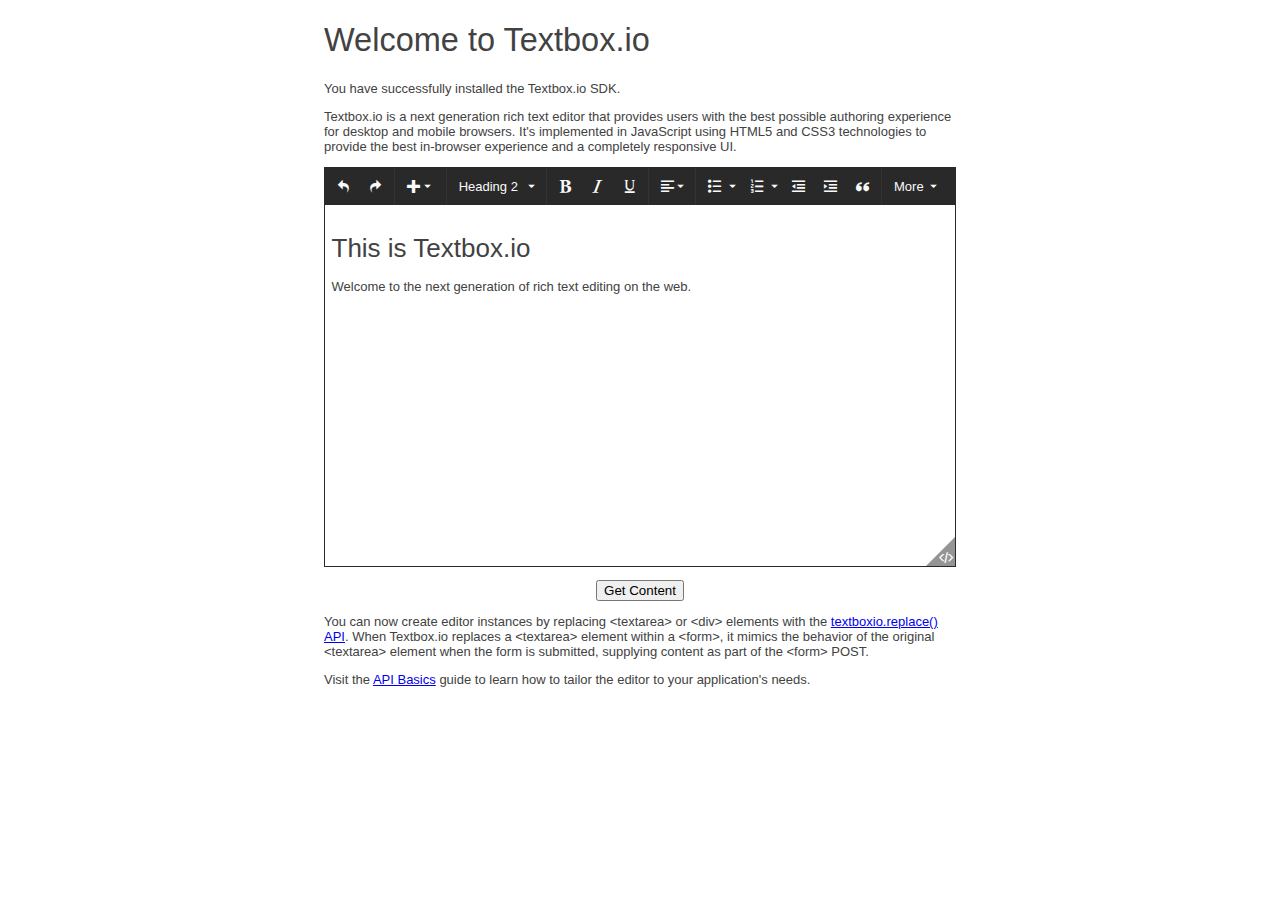
<file: assets/textboxio-client/README.html>
<!doctype html>
<html>
  <head>
    <meta charset="utf-8">
    <meta http-equiv="X-UA-Compatible" content="IE=Edge"/>
    <title>Welcome to Textbox.io</title>
    <script type='text/javascript' src='textboxio/textboxio.js'></script>
    <link rel="stylesheet" type="text/css" href="example.css" />

    <script>
      /*
      This function replaces all <textareas> on a page with
      instances of Textbox.io.
      */
      var instantiateTextbox = function () {
        textboxio.replaceAll('textarea', {
          paste: {
            style: 'clean'
          },
          css: {
            stylesheets: ['example.css']
          }
        });
      };

    </script>
    <script>
      /*
      This function gets the content from the instance of Textbox.io
      with the ID 'textbox'
      */
      var getEditorContent = function(){
          var editors = textboxio.get('#textbox');
          var editor = editors[0];
          return editor.content.get();
      };
    </script>
  </head>

  <body onload="instantiateTextbox();">
    <div style="width:50%; margin:auto">
        <h1>Welcome to Textbox.io</h1>
        <p>You have successfully installed the Textbox.io SDK.</p>
        <p>Textbox.io is a next generation rich text editor that provides users with the best possible authoring experience for desktop and mobile browsers.  It's implemented in JavaScript using HTML5 and CSS3 technologies to provide the best in-browser experience and a completely responsive UI.</p>
        <textarea id="textbox" style="width: 100%; height: 400px;">
            <h2>This is Textbox.io</h2>
            <p>Welcome to the next generation of rich text editing on the web.</p>
        </textarea>
        <p align="center"><button onclick="javascript:alert(getEditorContent());">Get Content</button></p>
        <p>You can now create editor instances by replacing &lt;textarea&gt; or &lt;div&gt; elements with the <a href="http://docs.ephox.com/display/tbio/replace">textboxio.replace() API</a>. When Textbox.io replaces a &lt;textarea&gt; element within a &lt;form&gt;, it mimics the behavior of the original &lt;textarea&gt; element when the form is submitted, supplying content as part of the &lt;form&gt; POST.</p>
        <p>Visit the  <a href="http://docs.ephox.com/display/tbio/API+Basics">API Basics</a> guide to learn how to tailor the editor to your application's needs.</p>
    </div>
  </body>
</html>
</file>
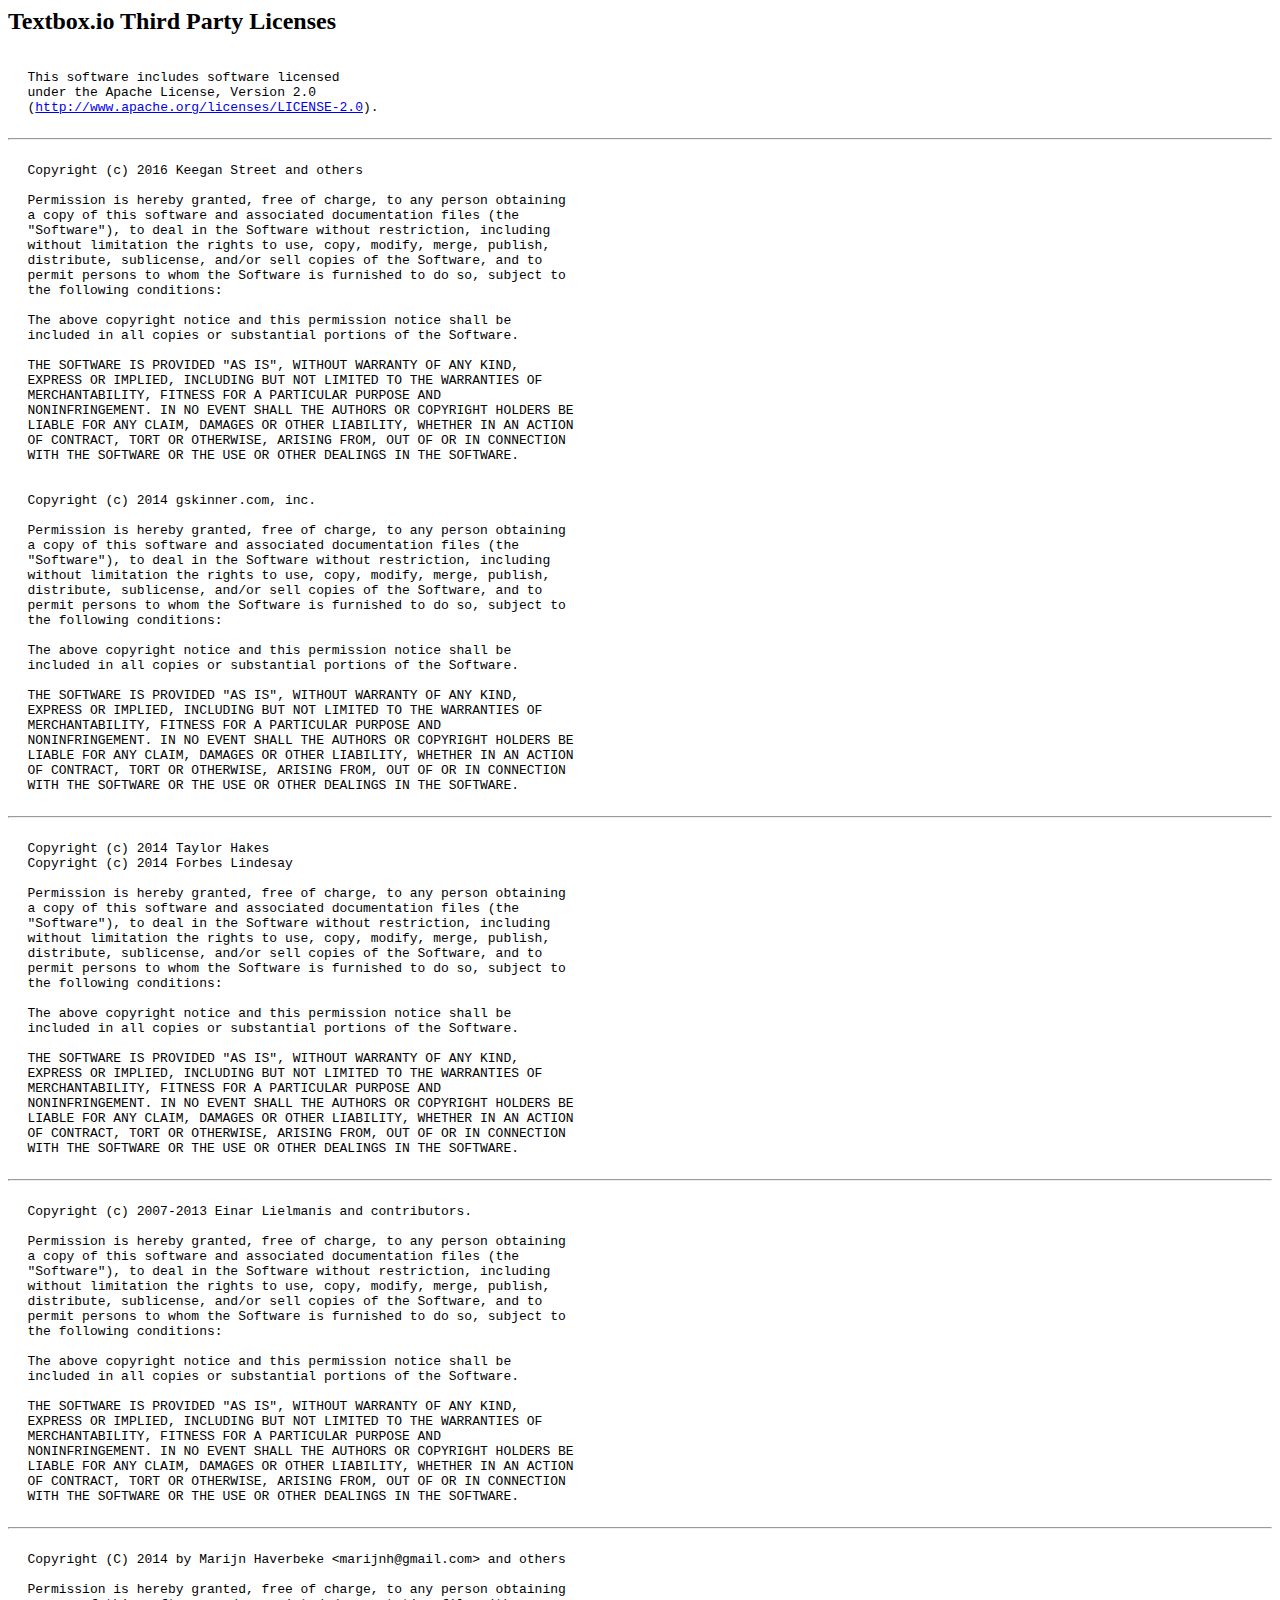
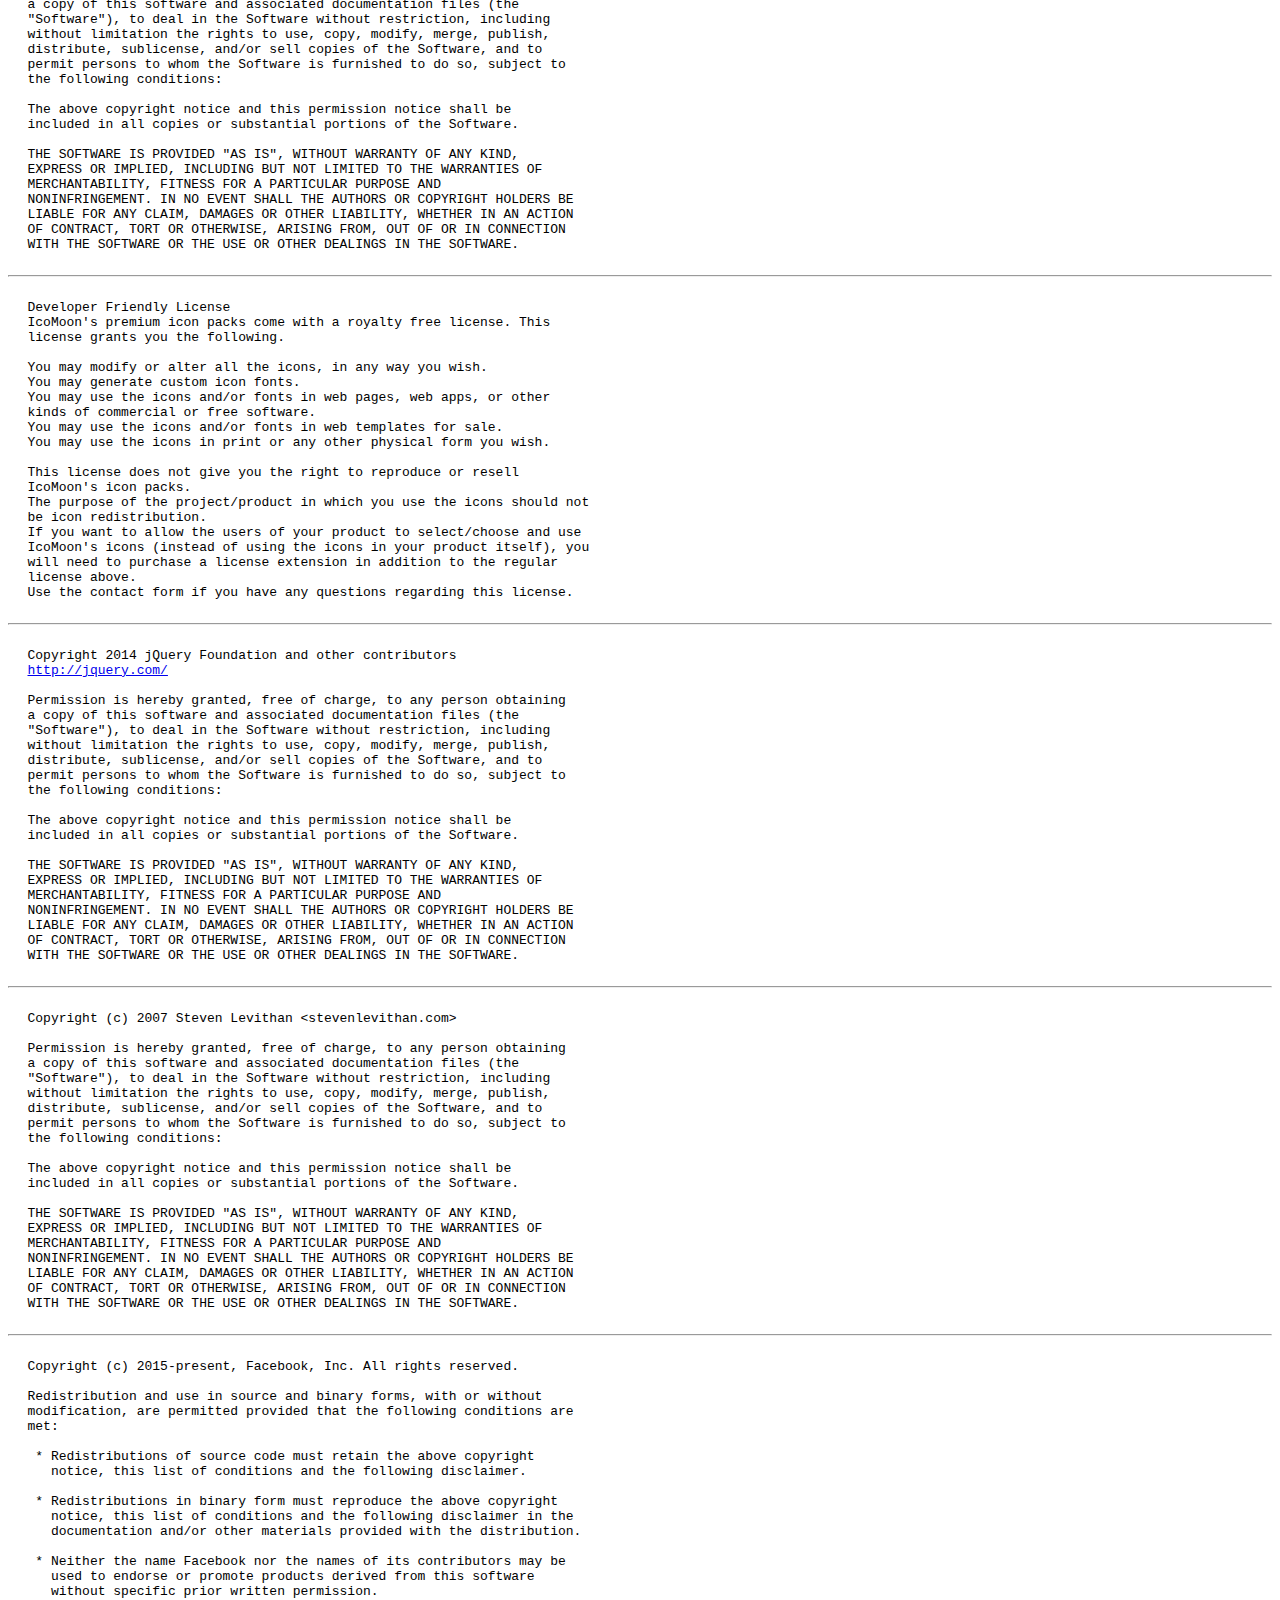
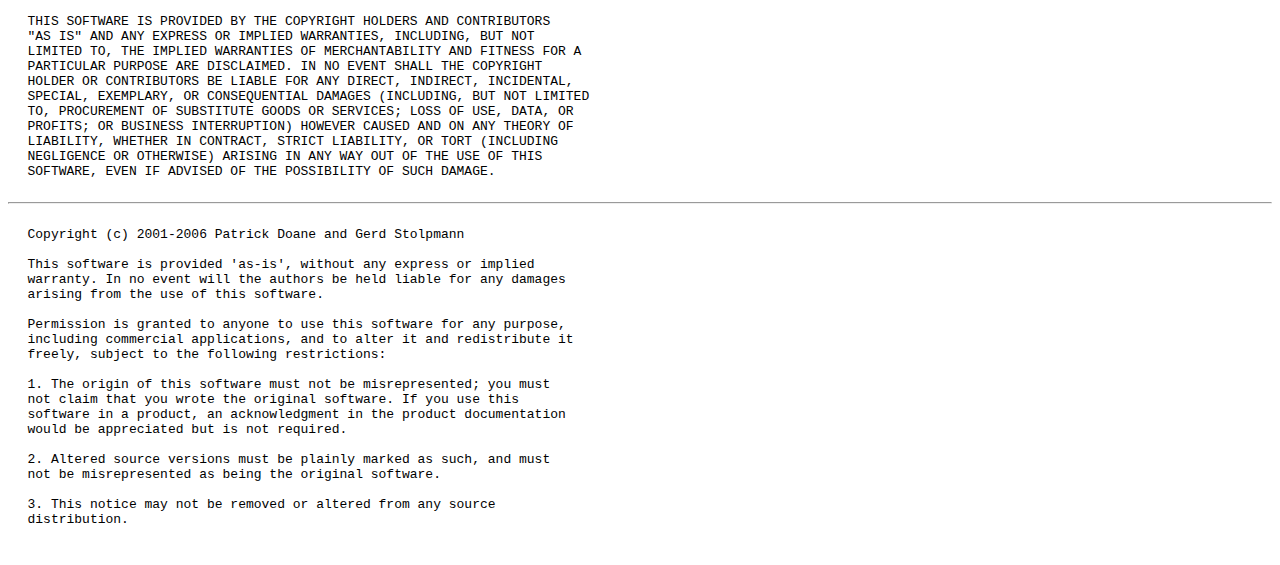
<file: assets/textboxio-client/thirdparty-licenses.html>
<html lang=en>
<head>
  <meta http-equiv="Content-Type" content="text/html; charset=ISO-8859-1">
  <title>Textbox.io Third Party Licenses</title>
  <style>
    .ephox-polish-help-legal {
      display: block;
      font-family: monospace;
      font-size: 13px;
      white-space: pre;
      margin: 0px 1.5em;
    }
  </style>
</head>
<body dir="ltr">
<main>
  <h2>Textbox.io Third Party Licenses</h2>
  <div class="ephox-polish-help-legal"> <!-- various -->
This software includes software licensed
under the Apache License, Version 2.0
(<a href="http://www.apache.org/licenses/LICENSE-2.0" target="_blank">http://www.apache.org/licenses/LICENSE-2.0</a>).
  </div>
  <hr />

<!--            maximum line limit before scrolling is 73            -->
<!--   This requires redoing the line breaks, particularly for MIT   -->
  <div class="ephox-polish-help-legal"> <!-- https://github.com/keeganstreet/specificity -->
Copyright (c) 2016 Keegan Street and others

Permission is hereby granted, free of charge, to any person obtaining
a copy of this software and associated documentation files (the
"Software"), to deal in the Software without restriction, including
without limitation the rights to use, copy, modify, merge, publish,
distribute, sublicense, and/or sell copies of the Software, and to
permit persons to whom the Software is furnished to do so, subject to
the following conditions:

The above copyright notice and this permission notice shall be
included in all copies or substantial portions of the Software.

THE SOFTWARE IS PROVIDED "AS IS", WITHOUT WARRANTY OF ANY KIND,
EXPRESS OR IMPLIED, INCLUDING BUT NOT LIMITED TO THE WARRANTIES OF
MERCHANTABILITY, FITNESS FOR A PARTICULAR PURPOSE AND
NONINFRINGEMENT. IN NO EVENT SHALL THE AUTHORS OR COPYRIGHT HOLDERS BE
LIABLE FOR ANY CLAIM, DAMAGES OR OTHER LIABILITY, WHETHER IN AN ACTION
OF CONTRACT, TORT OR OTHERWISE, ARISING FROM, OUT OF OR IN CONNECTION
WITH THE SOFTWARE OR THE USE OR OTHER DEALINGS IN THE SOFTWARE.
  </div>
  <div class="ephox-polish-help-legal"> <!-- http://createjs.com/ -->
Copyright (c) 2014 gskinner.com, inc.

Permission is hereby granted, free of charge, to any person obtaining
a copy of this software and associated documentation files (the
"Software"), to deal in the Software without restriction, including
without limitation the rights to use, copy, modify, merge, publish,
distribute, sublicense, and/or sell copies of the Software, and to
permit persons to whom the Software is furnished to do so, subject to
the following conditions:

The above copyright notice and this permission notice shall be
included in all copies or substantial portions of the Software.

THE SOFTWARE IS PROVIDED "AS IS", WITHOUT WARRANTY OF ANY KIND,
EXPRESS OR IMPLIED, INCLUDING BUT NOT LIMITED TO THE WARRANTIES OF
MERCHANTABILITY, FITNESS FOR A PARTICULAR PURPOSE AND
NONINFRINGEMENT. IN NO EVENT SHALL THE AUTHORS OR COPYRIGHT HOLDERS BE
LIABLE FOR ANY CLAIM, DAMAGES OR OTHER LIABILITY, WHETHER IN AN ACTION
OF CONTRACT, TORT OR OTHERWISE, ARISING FROM, OUT OF OR IN CONNECTION
WITH THE SOFTWARE OR THE USE OR OTHER DEALINGS IN THE SOFTWARE.
  </div>
  <hr />

  <div class="ephox-polish-help-legal"> <!-- https://github.com/taylorhakes/promise-polyfill -->
Copyright (c) 2014 Taylor Hakes
Copyright (c) 2014 Forbes Lindesay

Permission is hereby granted, free of charge, to any person obtaining
a copy of this software and associated documentation files (the
"Software"), to deal in the Software without restriction, including
without limitation the rights to use, copy, modify, merge, publish,
distribute, sublicense, and/or sell copies of the Software, and to
permit persons to whom the Software is furnished to do so, subject to
the following conditions:

The above copyright notice and this permission notice shall be
included in all copies or substantial portions of the Software.

THE SOFTWARE IS PROVIDED "AS IS", WITHOUT WARRANTY OF ANY KIND,
EXPRESS OR IMPLIED, INCLUDING BUT NOT LIMITED TO THE WARRANTIES OF
MERCHANTABILITY, FITNESS FOR A PARTICULAR PURPOSE AND
NONINFRINGEMENT. IN NO EVENT SHALL THE AUTHORS OR COPYRIGHT HOLDERS BE
LIABLE FOR ANY CLAIM, DAMAGES OR OTHER LIABILITY, WHETHER IN AN ACTION
OF CONTRACT, TORT OR OTHERWISE, ARISING FROM, OUT OF OR IN CONNECTION
WITH THE SOFTWARE OR THE USE OR OTHER DEALINGS IN THE SOFTWARE.
  </div>
  <hr />

  <div class="ephox-polish-help-legal"> <!-- http://jsbeautifier.org/ -->
Copyright (c) 2007-2013 Einar Lielmanis and contributors.

Permission is hereby granted, free of charge, to any person obtaining
a copy of this software and associated documentation files (the
"Software"), to deal in the Software without restriction, including
without limitation the rights to use, copy, modify, merge, publish,
distribute, sublicense, and/or sell copies of the Software, and to
permit persons to whom the Software is furnished to do so, subject to
the following conditions:

The above copyright notice and this permission notice shall be
included in all copies or substantial portions of the Software.

THE SOFTWARE IS PROVIDED "AS IS", WITHOUT WARRANTY OF ANY KIND,
EXPRESS OR IMPLIED, INCLUDING BUT NOT LIMITED TO THE WARRANTIES OF
MERCHANTABILITY, FITNESS FOR A PARTICULAR PURPOSE AND
NONINFRINGEMENT. IN NO EVENT SHALL THE AUTHORS OR COPYRIGHT HOLDERS BE
LIABLE FOR ANY CLAIM, DAMAGES OR OTHER LIABILITY, WHETHER IN AN ACTION
OF CONTRACT, TORT OR OTHERWISE, ARISING FROM, OUT OF OR IN CONNECTION
WITH THE SOFTWARE OR THE USE OR OTHER DEALINGS IN THE SOFTWARE.
  </div>
  <hr />

  <div class="ephox-polish-help-legal"> <!-- http://codemirror.net/ -->
Copyright (C) 2014 by Marijn Haverbeke &lt;marijnh@gmail.com&gt; and others

Permission is hereby granted, free of charge, to any person obtaining
a copy of this software and associated documentation files (the
"Software"), to deal in the Software without restriction, including
without limitation the rights to use, copy, modify, merge, publish,
distribute, sublicense, and/or sell copies of the Software, and to
permit persons to whom the Software is furnished to do so, subject to
the following conditions:

The above copyright notice and this permission notice shall be
included in all copies or substantial portions of the Software.

THE SOFTWARE IS PROVIDED "AS IS", WITHOUT WARRANTY OF ANY KIND,
EXPRESS OR IMPLIED, INCLUDING BUT NOT LIMITED TO THE WARRANTIES OF
MERCHANTABILITY, FITNESS FOR A PARTICULAR PURPOSE AND
NONINFRINGEMENT. IN NO EVENT SHALL THE AUTHORS OR COPYRIGHT HOLDERS BE
LIABLE FOR ANY CLAIM, DAMAGES OR OTHER LIABILITY, WHETHER IN AN ACTION
OF CONTRACT, TORT OR OTHERWISE, ARISING FROM, OUT OF OR IN CONNECTION
WITH THE SOFTWARE OR THE USE OR OTHER DEALINGS IN THE SOFTWARE.
  </div>
  <hr />
  <div class="ephox-polish-help-legal"> <!-- http://icomoon.io/#icons/license -->
Developer Friendly License
IcoMoon's premium icon packs come with a royalty free license. This
license grants you the following.

You may modify or alter all the icons, in any way you wish.
You may generate custom icon fonts.
You may use the icons and/or fonts in web pages, web apps, or other
kinds of commercial or free software.
You may use the icons and/or fonts in web templates for sale.
You may use the icons in print or any other physical form you wish.

This license does not give you the right to reproduce or resell
IcoMoon's icon packs.
The purpose of the project/product in which you use the icons should not
be icon redistribution.
If you want to allow the users of your product to select/choose and use
IcoMoon's icons (instead of using the icons in your product itself), you
will need to purchase a license extension in addition to the regular
license above.
Use the contact form if you have any questions regarding this license.
  </div>
  <hr />
  <div class="ephox-polish-help-legal"> <!-- jquery -->
Copyright 2014 jQuery Foundation and other contributors
<a href="http://jquery.com/" target="_blank">http://jquery.com/</a>

Permission is hereby granted, free of charge, to any person obtaining
a copy of this software and associated documentation files (the
"Software"), to deal in the Software without restriction, including
without limitation the rights to use, copy, modify, merge, publish,
distribute, sublicense, and/or sell copies of the Software, and to
permit persons to whom the Software is furnished to do so, subject to
the following conditions:

The above copyright notice and this permission notice shall be
included in all copies or substantial portions of the Software.

THE SOFTWARE IS PROVIDED "AS IS", WITHOUT WARRANTY OF ANY KIND,
EXPRESS OR IMPLIED, INCLUDING BUT NOT LIMITED TO THE WARRANTIES OF
MERCHANTABILITY, FITNESS FOR A PARTICULAR PURPOSE AND
NONINFRINGEMENT. IN NO EVENT SHALL THE AUTHORS OR COPYRIGHT HOLDERS BE
LIABLE FOR ANY CLAIM, DAMAGES OR OTHER LIABILITY, WHETHER IN AN ACTION
OF CONTRACT, TORT OR OTHERWISE, ARISING FROM, OUT OF OR IN CONNECTION
WITH THE SOFTWARE OR THE USE OR OTHER DEALINGS IN THE SOFTWARE.
  </div>
  <hr />
  <div class="ephox-polish-help-legal"> <!-- http://blog.stevenlevithan.com/archives/parseuri -->
Copyright (c) 2007 Steven Levithan &lt;stevenlevithan.com&gt;

Permission is hereby granted, free of charge, to any person obtaining
a copy of this software and associated documentation files (the
"Software"), to deal in the Software without restriction, including
without limitation the rights to use, copy, modify, merge, publish,
distribute, sublicense, and/or sell copies of the Software, and to
permit persons to whom the Software is furnished to do so, subject to
the following conditions:

The above copyright notice and this permission notice shall be
included in all copies or substantial portions of the Software.

THE SOFTWARE IS PROVIDED "AS IS", WITHOUT WARRANTY OF ANY KIND,
EXPRESS OR IMPLIED, INCLUDING BUT NOT LIMITED TO THE WARRANTIES OF
MERCHANTABILITY, FITNESS FOR A PARTICULAR PURPOSE AND
NONINFRINGEMENT. IN NO EVENT SHALL THE AUTHORS OR COPYRIGHT HOLDERS BE
LIABLE FOR ANY CLAIM, DAMAGES OR OTHER LIABILITY, WHETHER IN AN ACTION
OF CONTRACT, TORT OR OTHERWISE, ARISING FROM, OUT OF OR IN CONNECTION
WITH THE SOFTWARE OR THE USE OR OTHER DEALINGS IN THE SOFTWARE.
  </div>
  <hr />
  <div class="ephox-polish-help-legal"> <!-- https://reasonml.github.io -->
Copyright (c) 2015-present, Facebook, Inc. All rights reserved.

Redistribution and use in source and binary forms, with or without
modification, are permitted provided that the following conditions are
met:

 * Redistributions of source code must retain the above copyright
   notice, this list of conditions and the following disclaimer.

 * Redistributions in binary form must reproduce the above copyright
   notice, this list of conditions and the following disclaimer in the
   documentation and/or other materials provided with the distribution.

 * Neither the name Facebook nor the names of its contributors may be
   used to endorse or promote products derived from this software
   without specific prior written permission.

THIS SOFTWARE IS PROVIDED BY THE COPYRIGHT HOLDERS AND CONTRIBUTORS
"AS IS" AND ANY EXPRESS OR IMPLIED WARRANTIES, INCLUDING, BUT NOT
LIMITED TO, THE IMPLIED WARRANTIES OF MERCHANTABILITY AND FITNESS FOR A
PARTICULAR PURPOSE ARE DISCLAIMED. IN NO EVENT SHALL THE COPYRIGHT
HOLDER OR CONTRIBUTORS BE LIABLE FOR ANY DIRECT, INDIRECT, INCIDENTAL,
SPECIAL, EXEMPLARY, OR CONSEQUENTIAL DAMAGES (INCLUDING, BUT NOT LIMITED
TO, PROCUREMENT OF SUBSTITUTE GOODS OR SERVICES; LOSS OF USE, DATA, OR
PROFITS; OR BUSINESS INTERRUPTION) HOWEVER CAUSED AND ON ANY THEORY OF
LIABILITY, WHETHER IN CONTRACT, STRICT LIABILITY, OR TORT (INCLUDING
NEGLIGENCE OR OTHERWISE) ARISING IN ANY WAY OUT OF THE USE OF THIS
SOFTWARE, EVEN IF ADVISED OF THE POSSIBILITY OF SUCH DAMAGE.
  </div>
  <hr />
  <div class="ephox-polish-help-legal"> <!-- http://projects.camlcity.org/projects/ocamlnet.html -->
Copyright (c) 2001-2006 Patrick Doane and Gerd Stolpmann

This software is provided 'as-is', without any express or implied
warranty. In no event will the authors be held liable for any damages
arising from the use of this software.

Permission is granted to anyone to use this software for any purpose,
including commercial applications, and to alter it and redistribute it
freely, subject to the following restrictions:

1. The origin of this software must not be misrepresented; you must
not claim that you wrote the original software. If you use this
software in a product, an acknowledgment in the product documentation
would be appreciated but is not required.

2. Altered source versions must be plainly marked as such, and must
not be misrepresented as being the original software.

3. This notice may not be removed or altered from any source
distribution.

  </div>
</main>
</body>
</html>
</file>
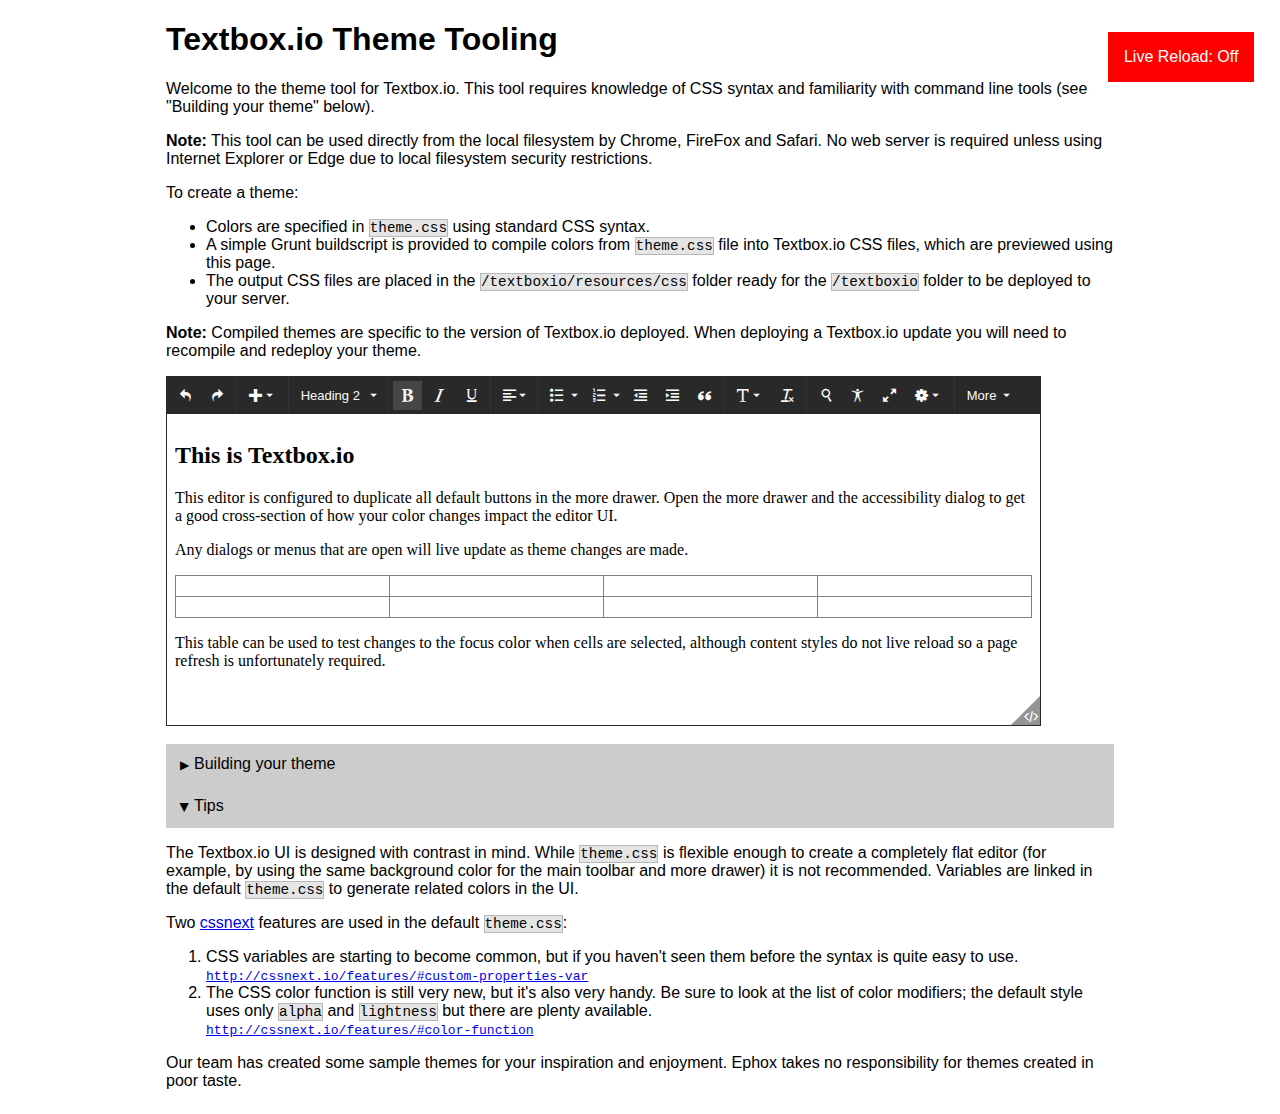
<file: assets/textboxio-client/theme/README.html>
<!doctype html>
<html>
  <head>
    <meta charset="utf-8">
    <meta http-equiv="X-UA-Compatible" content="IE=Edge"/>
    <title>Textbox.io theme builder</title>
    <script type='text/javascript' src='../textboxio/textboxio.js'></script>
    <style>
      body {
        font-family: sans-serif;
        overflow-y: scroll;
      }
      a.mono {
        font-family: monospace;
      }
      span.code {
        font: normal 1.1em monospace;
        background-color: rgba(0,0,0,0.1);
        border: 1px solid rgba(0,0,0,0.2);
      }
      span.status {
        padding: 1em;
        color: white;
        position: fixed;
        right:2%;
        top:2em;
      }
      span.status-off {
        background: red;
      }
      span.status-off::after {
        content: 'Off';
      }
      span.status-off {
        background: red;
      }
      span.status-on::after {
        content: 'On';
      }
      span.status-on {
        background: green;
      }
      .accordion {
        padding: 0.5em;
        background-color: rgba(0, 0, 0, 0.2);
        border: 1px solid transparent;
      }
      .accordion:hover {
        cursor: pointer;
        border-color: black;
        background-color: rgba(0, 0, 0, 0.1);
      }
      .accordion:before {
        content: '\025B6';
        font-size: 12px;
        margin: 5px;
        display: inline-block;
        transition: transform 0.1s linear 0.2s;
        transform: rotate(0deg);
      }
      .accordion.active:before {
        transition: transform 0.1s linear;
        transform: rotate(90deg);
      }
      .panel {
        transition: opacity 0.3s ease, max-height 0.2s linear 0.1s;
        max-height: 0px;
        opacity: 0;
        overflow: hidden;
      }
      .panel.show {
        max-height: 37469px;
        opacity: 1;
      }
    </style>

    <!-- live reload script for the theme builder -->
    <script type='text/javascript' src='http://localhost:37469/livereload.js'></script>

    <script>
      var instantiateTextbox = function () {
        // set the live reload status colour
        var status = document.querySelector('.status');
        if (status !== undefined) {
          if (typeof window.LiveReload === 'object') {
            status.classList.add('status-on');
          } else {
            status.classList.add('status-off');
          }
        }

        // listen for clicks on accordion elements
        document.body.addEventListener('click', function (event) {
          if (event.target.classList.contains('accordion')) {
            var header = event.target;
            var panel = header.nextElementSibling;
            header.classList.toggle('active');
            panel.classList.toggle('show');
          }
        });

        // load textbox.io with default settings twice, so one of them is in the more drawer
        textboxio.replaceAll('textarea', {
          ui: {
            toolbar: {
              items: [
                'undo', 'insert', 'style', 'emphasis', 'align', 'listindent', 'format', 'tools',
                'undo', 'insert', 'style', 'emphasis', 'align', 'listindent', 'format', 'tools'
              ]
            }
          }
        });
      };
    </script>
  </head>

  <body onload="instantiateTextbox();">
    <span class="status">Live Reload: </span>
    <div style="width:75%; margin:auto">
        <h1>Textbox.io Theme Tooling</h1>
        <p>Welcome to the theme tool for Textbox.io. This tool requires knowledge of CSS syntax and familiarity with command line tools (see "Building your theme" below).</p>
        <p><strong>Note:</strong> This tool can be used directly from the local filesystem by Chrome, FireFox and Safari. No web server is required unless using Internet Explorer or Edge due to local filesystem security restrictions.</p>

        <p>To create a theme:
          <ul>
            <li>Colors are specified in <span class="code">theme.css</span> using standard CSS syntax.</li>
            <li>A simple Grunt buildscript is provided to compile colors from <span class="code">theme.css</span> file into Textbox.io CSS files, which are previewed using this page.</li>
            <li>The output CSS files are placed in the <span class="code">/textboxio/resources/css</span> folder ready for the <span class="code">/textboxio</span> folder to be deployed to your server.</li>
          </ul>
          <strong>Note:</strong> Compiled themes are specific to the version of Textbox.io deployed.  When deploying a Textbox.io update you will need to recompile and redeploy your theme.
        </p>
        <!-- This width is specifically set so that some buttons are in the more drawer -->
        <textarea id="textbox" style="width: 875px; height: 350px;">
            <h2>This is Textbox.io</h2>
            <p>This editor is configured to duplicate all default buttons in the more drawer. Open the more drawer and the accessibility dialog to get a good cross-section of how your color changes impact the editor UI.</p>
            <p>Any dialogs or menus that are open will live update as theme changes are made.</p>

            <table border="1" style="border-collapse: collapse; width: 100%;"><tbody>
              <tr><td><br /></td><td><br /></td><td><br /></td><td><br /></td></tr>
              <tr><td><br /></td><td><br /></td><td><br /></td><td><br /></td></tr>
            </tbody></table>
            <p>This table can be used to test changes to the focus color when cells are selected, although content styles do not live reload so a page refresh is unfortunately required.</p>
        </textarea>
        <span style="height: 0.3em">&nbsp;</span>
        <div>
          <div class="accordion"><span class="arrow"></span>Building your theme</div>
          <div class="panel">
            <p>To begin the theme builder process:
              <ol>
                <li>If you don't have nodejs version 5 or above installed, follow the instructions at <a target="_blank" href="https://nodejs.org/">https://nodejs.org/</a>. If you are still using version 4 please contact us for assistance.</li>
                <li>Inside the folder where you found this document, execute the command <span class="code">npm run watch</span>. The first time you do this it may take a minute to download the grunt and postcss tools.</li>
                <li>Once you see grunt is <span class="code">Waiting...</span> refresh this page. If the status box in the top right does not turn green, wait a bit and try again.</li>
              </ol>
            </p>
            <p>At this point any changes to <span class="code">theme.css</span> will automatically reload in this page after a few seconds. As this page references the the <span class="code">/textboxio</span> folder directly, you can rest assured uploading the editor distribution to your server will use the theme correctly.</p>
            <h2>Troubleshooting</h2>
            <p>Rather than live reloading, you can execute <span class="code">npm run build</span> for once-off CSS compilation. Reloading the page will then load the new CSS file (browser cache permitting).</p>
          </div>
        </div>
        <div>
          <div class="accordion active"><span class="arrow"></span>Tips</div>
          <div class="panel show">
            <p>The Textbox.io UI is designed with contrast in mind. While <span class="code">theme.css</span> is flexible enough to create a completely flat editor (for example, by using the same background color for the main toolbar and more drawer) it is not recommended. Variables are linked in the default <span class="code">theme.css</span> to generate related colors in the UI.</p>
            <p>Two <a target="_blank" href="http://cssnext.io">cssnext</a> features are used in the default <span class="code">theme.css</span>:
              <ol>
                <li>CSS variables are starting to become common, but if you haven't seen them before the syntax is quite easy to use.<br />
                <a class="mono" target="_blank" href="http://cssnext.io/features/#custom-properties-var">http://cssnext.io/features/#custom-properties-var</a></li>
                <li>The CSS color function is still very new, but it's also very handy. Be sure to look at the list of color modifiers; the default style uses only <span class="code">alpha</span> and <span class="code">lightness</span> but there are plenty available.<br />
                <a class="mono" target="_blank" href="http://cssnext.io/features/#color-function">http://cssnext.io/features/#color-function</a></li>
              </ol>
            </p>
            <p>Our team has created some sample themes for your inspiration and enjoyment. Ephox takes no responsibility for themes created in poor taste.</p>
          </div>
        </div>
    </div>
  </body>
</html>
</file>
<file: assets/textboxio-client/example.css>
body {
  font-family: Arial;
  font-size: 13px;
  color: #424242;
}

blockquote {
  border-left: #E4E4E4 solid 4px;
  margin: 0px 30px;
  padding: 0px 15px;
  font-size: 110%;
  font-style: italic;
}

h1 {
  font-size:2.5em;
  font-weight:normal;
}

h2 {
  margin-bottom:15px;
  font-size:2em;
  font-weight:normal;
}

h3 {
  margin: 16px 0px 8px 0px;
  font-size:1.5em;
  font-weight:bold;
}

h4 {
  margin: 16px 0px 8px 0px;
  font-size:1em;
  font-weight:bold;
}

img {
  border-style:none;
}

table {
  border-collapse: collapse;
  font-size:1em;
}

table td,
table th {
  padding: .4em;
}

td {
  vertical-align: top;
}

th {
  vertical-align: middle;
}

td p {
  margin-top: 0px;
  margin-bottom: 0px;
}

th p {
  margin-top: 0px;
  margin-bottom: 0px;
}
</file>
